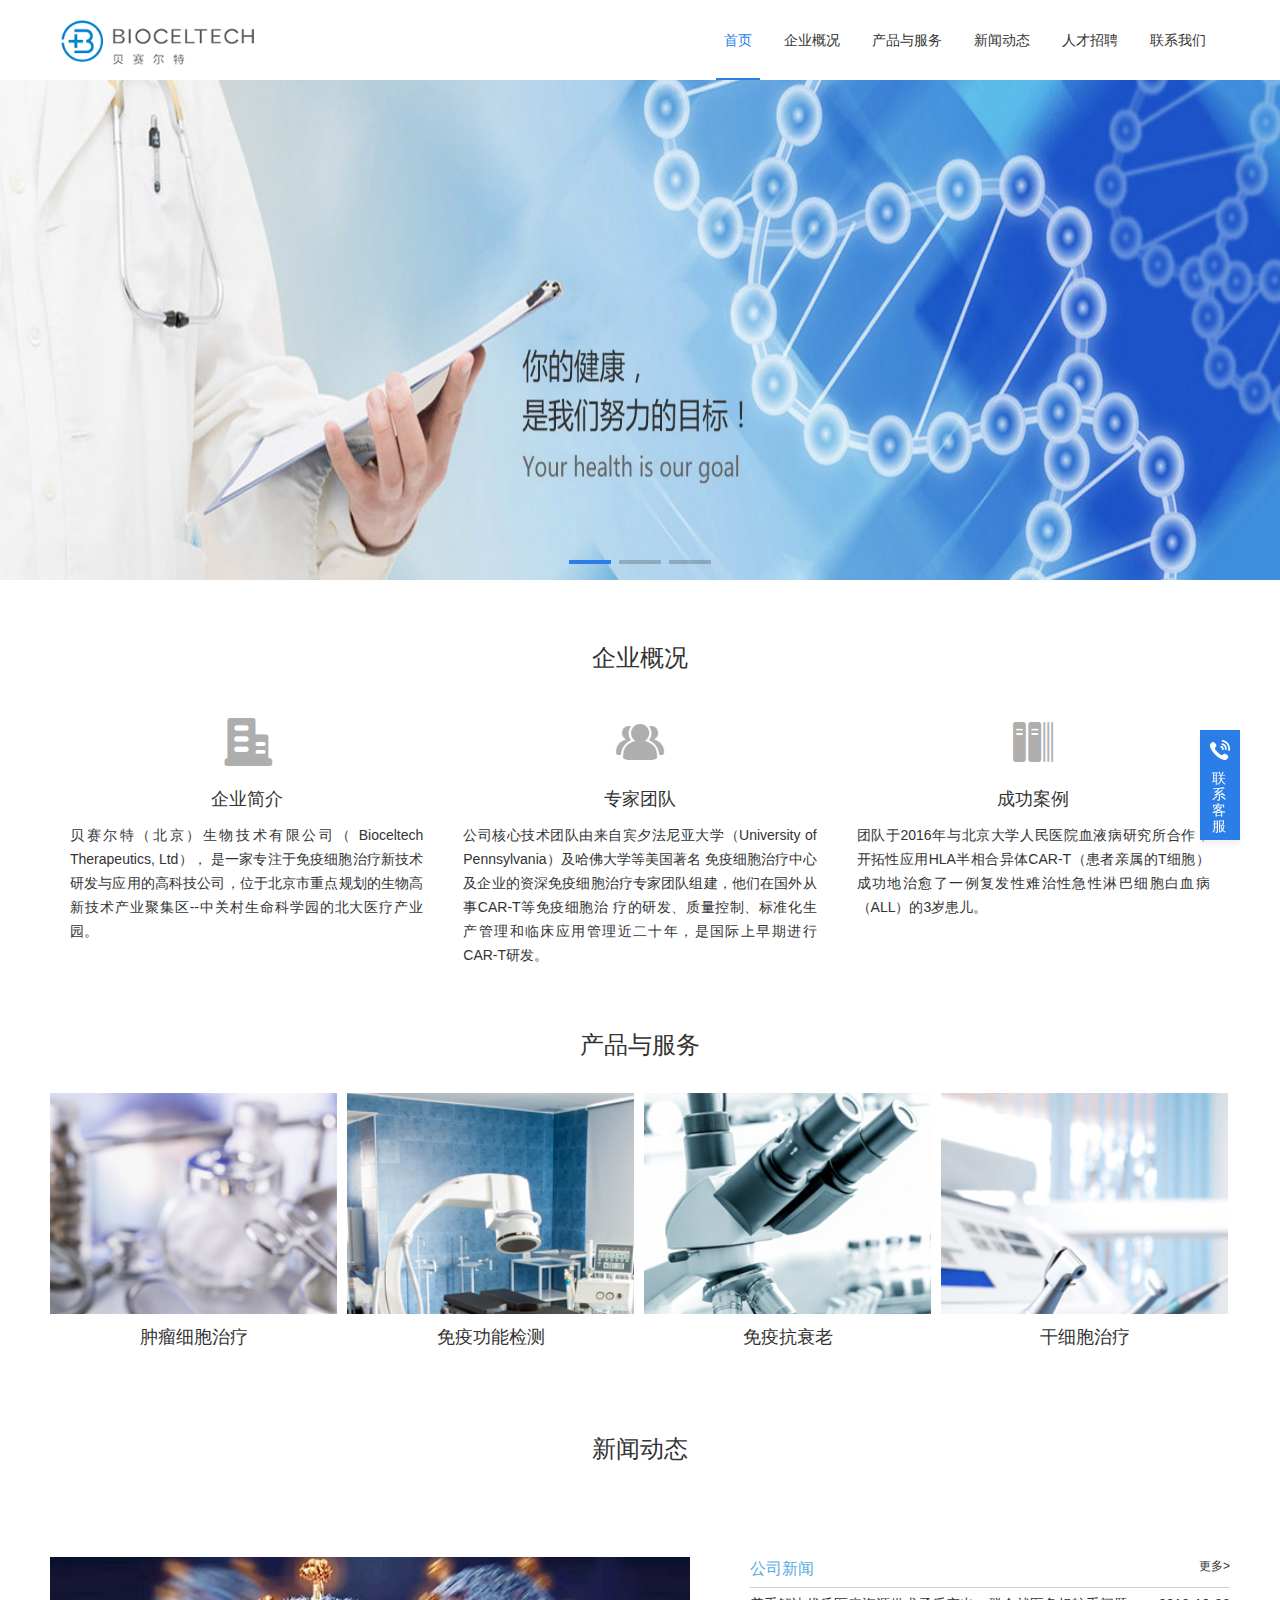
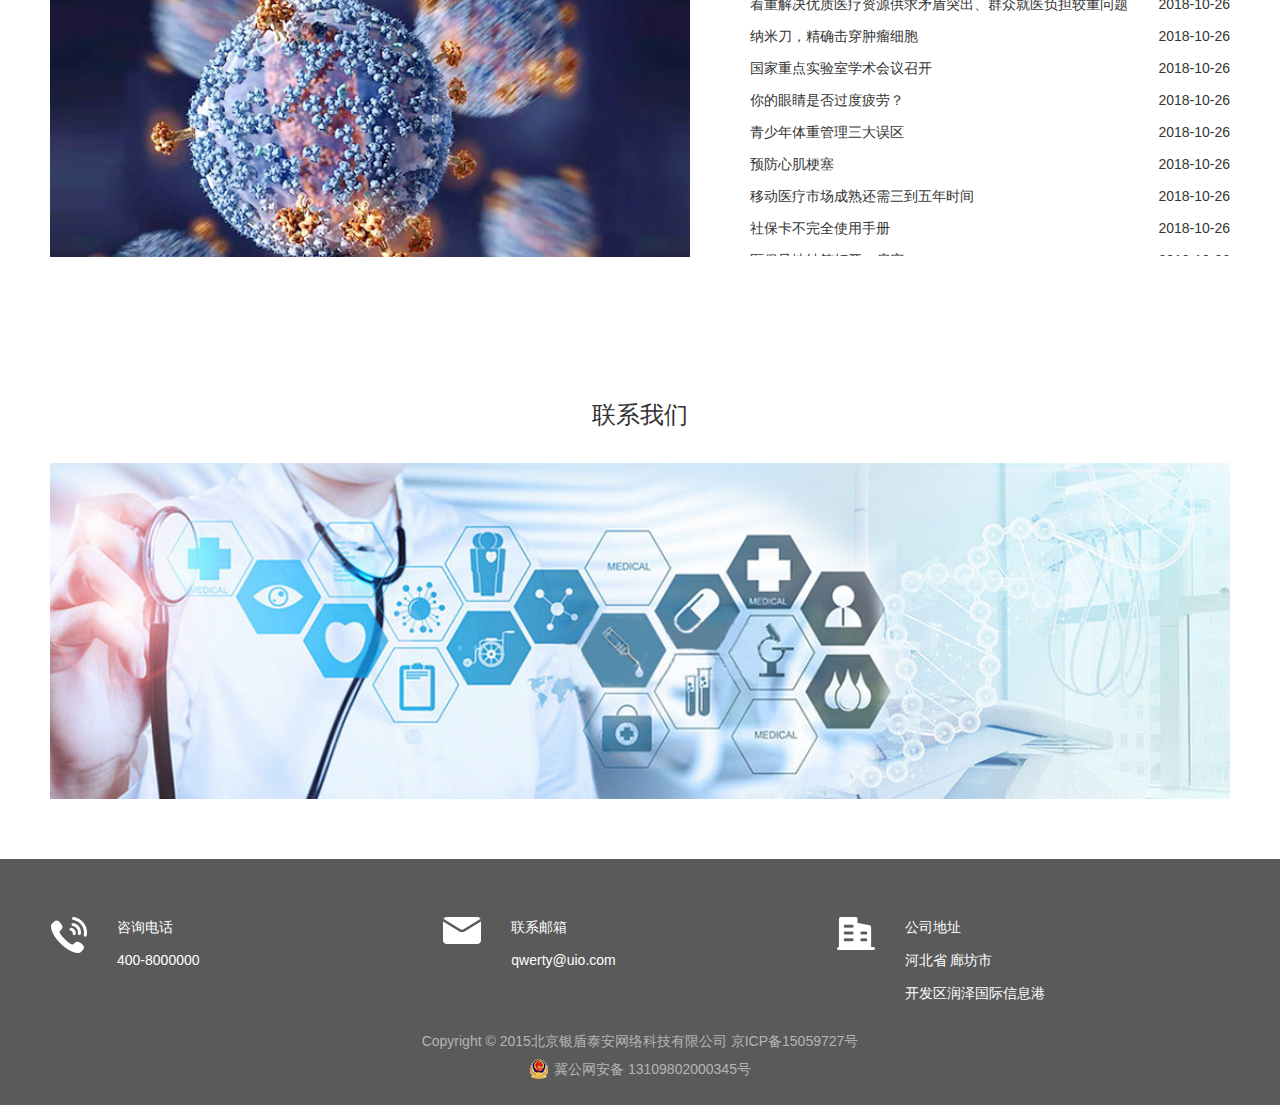
<file: index.html>
<!DOCTYPE html>
<html lang="en">
<head>
	<meta charset="UTF-8">
	<title>hospital</title>
	<link rel="stylesheet" href="css/reset.css">
	<link rel="stylesheet" href="css/common.css">
	<link rel="stylesheet" href="css/iconfont/iconfont.css">
	<link rel="stylesheet" href="css/swiper.min.css">
	<script src="js/jquery-1.8.3.min.js"></script>
	<script src="js/swiper.min.js"></script>
</head>
<body>
	<div class="nav">
		<div class="container clearfix">
			<h1 class="logo lf">
				<a href="index.html">
	          <img src="images/logo.png" alt="logo">
        </a>
	    </h1>
	    <ul class="navbar rt">
	    	<li class="menu">
          		<a href="index.html" class="link current">首页</a>
	    	</li>
	    	<li class="menu">
	    		<a href="companyProfile.html" class="link">企业概况</a>
	    		<ul class="submenu">
                    <li>
                        <a href="companyProfile.html">企业简介</a>
                    </li>
                    <li>
                        <a href="ourTeam.html">团队介绍</a>
                    </li>
                    <li>
						<a href="successCase.html">成功案例</a>
                    </li>
                </ul>
	    	</li>
	    	<li class="menu">
	    		<a href="product.html" class="link">产品与服务</a>
	    		<ul class="submenu">
                    <li>
						<a href="product.html">肿瘤细胞治疗</a>
                    </li>
                    <li>
						<a href="immune.html">免疫功能检验</a>
                    </li>
                    <li>
						<a href="antiAging.html">免疫抗衰老</a>
                    </li>
                    <li>
						<a href="stemCell.html">干细胞治疗</a>
                    </li>
                </ul>
	    	</li>
	    	<li class="menu">
	    		<a href="news.html" class="link">新闻动态</a>
	    		<ul class="submenu">
                    <li>
						<a href="news.html">公司新闻</a>
                    </li>
                    <li>
						<a href="news.html">业界新闻</a>
                    </li>
                </ul>
	    	</li>
	    	<li class="menu">
	    		<a href="talent.html" class="link">人才招聘</a>
	    	</li>
			<li class="menu">
				<a href="aboutus.html" class="link">联系我们</a>
			</li>
	    </ul>
		</div>
	</div>

	<div class="swiper-container">
	    <div class="swiper-wrapper">
	        <div class="swiper-slide"><img src="images/banner1.jpg" /></div>
	        <div class="swiper-slide"><img src="images/banner2.jpg" /></div>
	        <div class="swiper-slide"><img src="images/banner3.jpg" /></div>
	    </div>
	    <!-- 如果需要分页器 -->
	    <div class="swiper-pagination"></div>
	</div>
	<script language="javascript">
		$(function(){
		    var swiper = new Swiper('.swiper-container', {
		    	effect : 'fade',
		    	spaceBetween: 30,
		    	centeredSlides: true,
		    	autoplay: {
		        delay: 2500,
		        disableOnInteraction: false
		    	},
		      pagination: {
		        el: '.swiper-pagination',
		        clickable: true,
		      },
		      navigation: {
		        nextEl: '.swiper-button-next',
		        prevEl: '.swiper-button-prev',
		      },
		    });

		    $('.swiper-slide').mouseenter(function () {
				   swiper.autoplay.stop();
				})
				$('.swiper-slide').mouseleave(function () {
				   swiper.autoplay.start();
				})
			})
	  </script>
	<div id="main" class="container">
		<div class="section section1 clearfix">
			<h3 class="title">企业概况</h3>
			<ul class="scene-wrap">
                <li>
                    <a href="companyProfile.html" class="scene-content">
                        <div class="scene-img">
                        	<i class="icon iconfont icon-qiye"></i>
                        </div>
                        <h4>企业简介</h4>
                        <p>贝赛尔特（北京）生物技术有限公司（ Bioceltech Therapeutics, Ltd），
                        是一家专注于免疫细胞治疗新技术研发与应用的高科技公司，位于北京市重点规划的生物高新技术产业聚集区--中关村生命科学园的北大医疗产业园。</p>
                    </a>
                </li>
                <li>
                    <a href="ourTeam.html" class="scene-content">
                        <div class="scene-img">
                        	<i class="icon iconfont icon-tuandui_keshi"></i>
                        </div>
                        <h4>专家团队</h4>
                        <p>公司核心技术团队由来自宾夕法尼亚大学（University of Pennsylvania）及哈佛大学等美国著名
                        免疫细胞治疗中心及企业的资深免疫细胞治疗专家团队组建，他们在国外从事CAR-T等免疫细胞治
                        疗的研发、质量控制、标准化生产管理和临床应用管理近二十年，是国际上早期进行CAR-T研发。</p>
                    </a>
                </li>
                <li>
                    <a href="successCase.html" class="scene-content">
                        <div class="scene-img">
                        	<i class="icon iconfont icon-yijin10-zixunanli"></i>
                        </div>
                        <h4>成功案例</h4>
                        <p>团队于2016年与北京大学人民医院血液病研究所合作，
                        开拓性应用HLA半相合异体CAR-T（患者亲属的T细胞）
                        成功地治愈了一例复发性难治性急性淋巴细胞白血病（ALL）的3岁患儿。</p>
                    </a>
                </li>
            </ul>
		</div>
		<div class="section section2">
			<h3 class="title">产品与服务</h3>
			<ul class="photo-img clearfix">
				<li>
					<div class="img-box">
						<img src="images/list01.jpg" alt="">
						<div class="mask">
							<p>肿瘤生物治疗是一种新兴的、具有显著疗效的肿瘤治疗模式，是一种自身免疫抗癌的新型治疗方法。<a href="product.html">更多></a></p>
						</div>
					</div>
					<h3 class="text">
						<a href="product.html">肿瘤细胞治疗</a>
					</h3>
				</li>
				<li>
					<div class="img-box">
						<img src="images/list02.jpg" alt="">
						<div class="mask">
							<p>免疫功能检测与评价，无论对接受免疫细胞治疗的病人，还是接受免疫细胞保健的亚健康人群和正常人群，都具有临床指导和监测意义。<a href="immune.html">更多></a></p>
						</div>
					</div>
					<h3 class="text">
						<a href="immune.html">免疫功能检测</a>
					</h3>
				</li>
				<li>
					<div class="img-box">
						<img src="images/list03.jpg" alt="">
						<div class="mask">
							<p>免疫衰老（Immunosenscence）是近年来基础免疫学与免疫治疗学研究的热点之一。<a href="antiAging.html">更多></a></p>
						</div>
					</div>
					<h3 class="text">
						<a href="antiAging.html">免疫抗衰老</a>
					</h3>
				</li>
				<li>
					<div class="img-box">
						<img src="images/list04.jpg" alt="">
						<div class="mask">
							<p>干细胞是具有自我复制和多向分化潜能的原始细胞，是机体的起源细胞， 是形成人体各种组织器官的原始细胞。在一定条件下，它可以分化成多种功能细胞或组织器官，医学界称其为“万用细胞”。<a href="stemCell.html">更多></a></p>
						</div>
					</div>
					<h3 class="text">
						<a href="stemCell.html">干细胞治疗</a>
					</h3>
				</li>
			</ul>
		</div>
		<div class="section section3">
			<h3 class="title">新闻动态</h3>
			<div class="news-wrap clearfix">
				<div class="new-l">
					<a href="javascript:;" class="new-box">
						<img src="images/news02.jpg" alt="">
					</a>
					<!-- <p class="text">今日，CAR-T疗法终于迎来了重大升级！一项发表在国际顶级期刊《细胞》的研究论文为这项突破性技术打开一扇新的大门，使其安全性和有效性得到大幅提升。相关论文由来自美国波士顿大学的Wilson Wong教授、研究生Joon Hwan Cho以及麻省理工学院的Jim Collins教授共同撰写，题为“Universal Chimeric Antigen Receptors for Multiplexed and Logical Control of T Cell Responses”。</p> -->
				</div>
				<div class="new-info">
					<h4>
						<a href="news.html" class="more">更多></a>
						公司新闻
					</h4>
					<div id="newsCarousel">
						<ul class="news-list">
							<li>
								<a href="new-detail.html">
									<span class="text ellipsis">着重解决优质医疗资源供求矛盾突出、群众就医负担较重问题</span>
									<span class="time">2018-10-26</span>
								</a>
							</li>
							<li>
								<a href="new-detail.html">
									<span class="text ellipsis">纳米刀，精确击穿肿瘤细胞</span>
									<span class="time">2018-10-26</span>
								</a>
							</li>
							<li>
								<a href="new-detail.html">
									<span class="text ellipsis">国家重点实验室学术会议召开</span>
									<span class="time">2018-10-26</span>
								</a>
							</li>
							<li>
								<a href="new-detail.html">
									<span class="text ellipsis">你的眼睛是否过度疲劳？</span>
									<span class="time">2018-10-26</span>
								</a>
							</li>
							<li>
								<a href="new-detail.html">
									<span class="text ellipsis">青少年体重管理三大误区</span>
									<span class="time">2018-10-26</span>
								</a>
							</li>
							<li>
								<a href="new-detail.html">
									<span class="text ellipsis">预防心肌梗塞</span>
									<span class="time">2018-10-26</span>
								</a>
							</li>
							<li>
								<a href="new-detail.html">
									<span class="text ellipsis">移动医疗市场成熟还需三到五年时间</span>
									<span class="time">2018-10-26</span>
								</a>
							</li>
							<li>
								<a href="new-detail.html">
									<span class="text ellipsis">社保卡不完全使用手册</span>
									<span class="time">2018-10-26</span>
								</a>
							</li><li>
								<a href="new-detail.html">
									<span class="text ellipsis">医保异地结算打开一扇窗</span>
									<span class="time">2018-10-26</span>
								</a>
							</li><li>
								<a href="new-detail.html">
									<span class="text ellipsis">国人胃病发生率达85% 胃的问题可能与脾相关</span>
									<span class="time">2018-10-26</span>
								</a>
							</li>
							
						</ul>
					</div>
				</div>
			</div>
		</div>

		<!-- 联系我们 -->
		<div class="section section4">
			<h3 class="title">联系我们</h3>
			<div class="contact-img">
				<a href="aboutus.html"><img src="images/about02.png" alt=""></a>
			</div>
		</div>
	</div>

	<div class="footer">
		<div class="container foot-centent clearfix">
	    <dl>
	      <dt class="left">
	        <img src="images/phone.png" alt="">
	      </dt>
	      <dd class="left">
	        <p>咨询电话</p>
	        <p>400-8000000</p>
	      </dd>
	    </dl>
	    <dl>
	      <dt class="left">
	        <img src="images/email.png" alt="">
	      </dt>
	      <dd class="left">
	        <p>联系邮箱</p>
	        <p>qwerty@uio.com</p>
	      </dd>
	    </dl>
	    <dl>
	      <dt class="left">
	        <img src="images/address.png" alt="">
	      </dt>
	      <dd class="left">
	        <p>公司地址</p>
	        <p>河北省 廊坊市</p>
	        <p>开发区润泽国际信息港</p>
	      </dd>
	    </dl>
	    <div class="back-bar" id="backBtn">
	      <div class="kefu">
	        <i></i>
	        <span>联系客服</span>
	        <div class="kefu-box">
	          <div class="kefu-content">
	            <p class="title">客服电话</p>
	            <p class="num">400-8000000</p>
	          </div>
	        </div>
	      </div>
	      <div class="gotop"></div>
	    </div>
		
	  </div>
    <p class="copyright" style="text-align: center;height: 28px;">
        Copyright © 2015北京银盾泰安网络科技有限公司 京ICP备15059727号
    </p>
    <div style="text-align: center; padding-bottom:20px;">
        <a target="_blank" href="http://www.beian.gov.cn/portal/registerSystemInfo?recordcode=13109802000345" style="display:inline-block;text-decoration:none;height:20px;line-height:20px;">
            <img src="images/record_icon.png" style="float:left;"/>
            <p style="float:left;height:20px;line-height:20px;margin: 0px 0px 0px 5px;color: #b5b5b5">
                冀公网安备 13109802000345号
            </p>
        </a>
    </div>  
	</div>
	<script src="js/scrollTop.js"></script>
	<script src="js/newsScroll.js"></script>
</body>
</html>
</file>
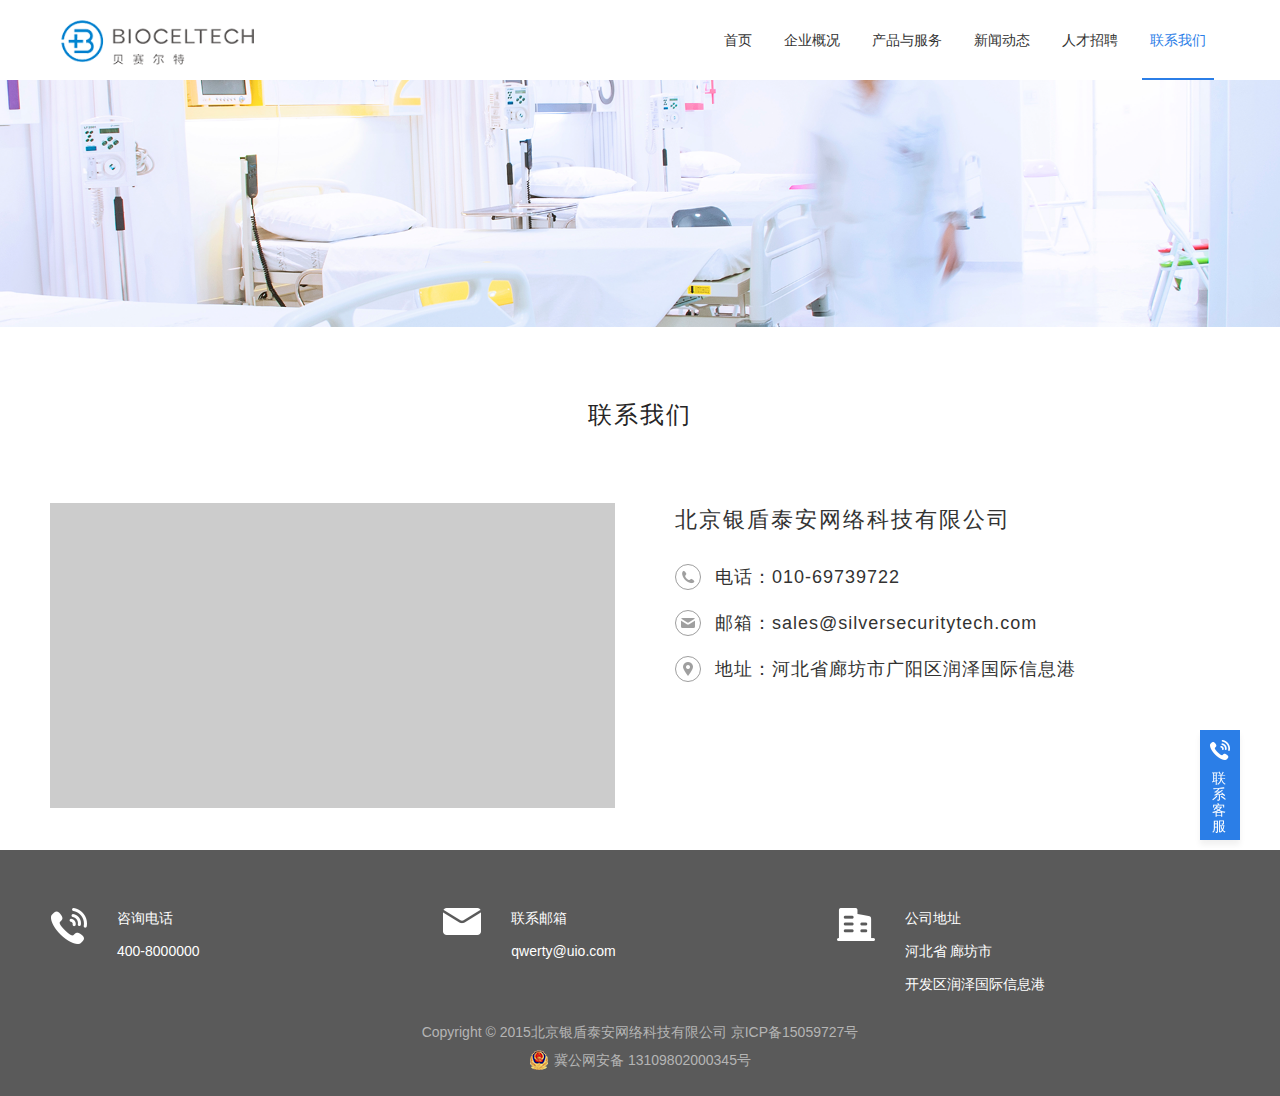
<file: aboutus.html>
<!DOCTYPE html>
<html lang="en">
<head>
	<meta charset="UTF-8">
	<title>hospital</title>
	<link rel="stylesheet" href="css/reset.css">
	<link rel="stylesheet" href="css/common.css">
	<script src="js/jquery-1.8.3.min.js"></script>
</head>
<body>
	<div class="nav">
        <div class="container clearfix">
            <h1 class="logo lf">
              <a href="index.html">
                  <img src="images/logo.png" alt="logo">
            </a>
            </h1>
            <ul class="navbar rt">
                <li class="menu">
                    <a href="index.html" class="link">首页</a>
                </li>
                <li class="menu">
                    <a href="companyProfile.html" class="link">企业概况</a>
                    <ul class="submenu">
                        <li>
                            <a href="companyProfile.html">企业简介</a>
                        </li>
                        <li>
                            <a href="ourTeam.html">团队介绍</a>
                        </li>
                        <li>
                            <a href="successCase.html">成功案例</a>
                        </li>
                    </ul>
                </li>
                <li class="menu">
                    <a href="product.html" class="link">产品与服务</a>
                    <ul class="submenu">
                        <li>
                            <a href="product.html">肿瘤细胞治疗</a>
                        </li>
                        <li>
                            <a href="immune.html">免疫功能检验</a>
                        </li>
                        <li>
                            <a href="antiAging.html">免疫抗衰老</a>
                        </li>
                        <li>
                            <a href="stemCell.html">干细胞治疗</a>
                        </li>
                    </ul>
                </li>
                <li class="menu">
                    <a href="news.html" class="link">新闻动态</a>
                    <ul class="submenu">
                        <li>
                            <a href="news.html">公司新闻</a>
                        </li>
                        <li>
                            <a href="news.html">业界新闻</a>
                        </li>
                    </ul>
                </li>
                <li class="menu">
                    <a href="talent.html" class="link">人才招聘</a>
                </li>
                <li class="menu">
                    <a href="aboutus.html" class="link current">联系我们</a>
                </li>
            </ul>
        </div>
    </div>
	<div class="about-us">
		<div class="banner-img">
			<img src="images/about.png" alt="">
		</div>
		<div class="container">
			<h3 class="title">联系我们</h3>
    		<div class="clearfix">
                <div class="map" id="container1">
                </div>
                <dl>
                    <dt>北京银盾泰安网络科技有限公司</dt>
                    <dd>
                        <span class="icon icon02"></span>
                        <span>电话：010-69739722</span>
                    </dd>
                    <dd>
                        <span class="icon icon01"></span>
                        <span>邮箱：sales@silversecuritytech.com</span>
                    </dd>
                    <dd>
                        <span class="icon icon03"></span>
                        <span>地址：河北省廊坊市广阳区润泽国际信息港</span>
                    </dd>
                </dl> 
            </div>
		</div>
	</div>
    <br><br>
    <div class="footer">
        <div class="container foot-centent clearfix">
        <dl>
          <dt class="left">
            <img src="images/phone.png" alt="">
          </dt>
          <dd class="left">
            <p>咨询电话</p>
            <p>400-8000000</p>
          </dd>
        </dl>
        <dl>
          <dt class="left">
            <img src="images/email.png" alt="">
          </dt>
          <dd class="left">
            <p>联系邮箱</p>
            <p>qwerty@uio.com</p>
          </dd>
        </dl>
        <dl>
          <dt class="left">
            <img src="images/address.png" alt="">
          </dt>
          <dd class="left">
            <p>公司地址</p>
            <p>河北省 廊坊市</p>
            <p>开发区润泽国际信息港</p>
          </dd>
        </dl>
        <div class="back-bar" id="backBtn">
          <div class="kefu">
            <i></i>
            <span>联系客服</span>
            <div class="kefu-box">
              <div class="kefu-content">
                <p class="title">客服电话</p>
                <p class="num">400-8000000</p>
              </div>
            </div>
          </div>
          <div class="gotop"></div>
        </div>
        
      </div>
    <p class="copyright" style="text-align: center;height: 28px;">
        Copyright © 2015北京银盾泰安网络科技有限公司 京ICP备15059727号
    </p>
    <div style="text-align: center; padding-bottom:20px;">
        <a target="_blank" href="http://www.beian.gov.cn/portal/registerSystemInfo?recordcode=13109802000345" style="display:inline-block;text-decoration:none;height:20px;line-height:20px;">
            <img src="images/record_icon.png" style="float:left;"/>
            <p style="float:left;height:20px;line-height:20px;margin: 0px 0px 0px 5px;color: #b5b5b5">
                冀公网安备 13109802000345号
            </p>
        </a>
    </div>  
    </div>
    <script src="js/scrollTop.js"></script>

	<script src="http://api.map.baidu.com/api?v=2.0&ak=A1LU7iHS0avqQwPLAxbhKn0UYSQCuRVH"></script>
	<script src="js/jquery.baiduMap.min.js"></script>
	<script type="text/javascript">
        new BaiduMap({
            id: "container1",
            title: {
                text: "润泽国际信息港",
                className: "title"
            },
            content: {
                className: "content",
                text: ["地址：廊坊市广阳区楼庄路9号"]
            },
            point: {
                lng: 116.737793,
                lat: 39.610893
            },
            zoom: true,
        });
    </script>
</body>
</html>
</file>
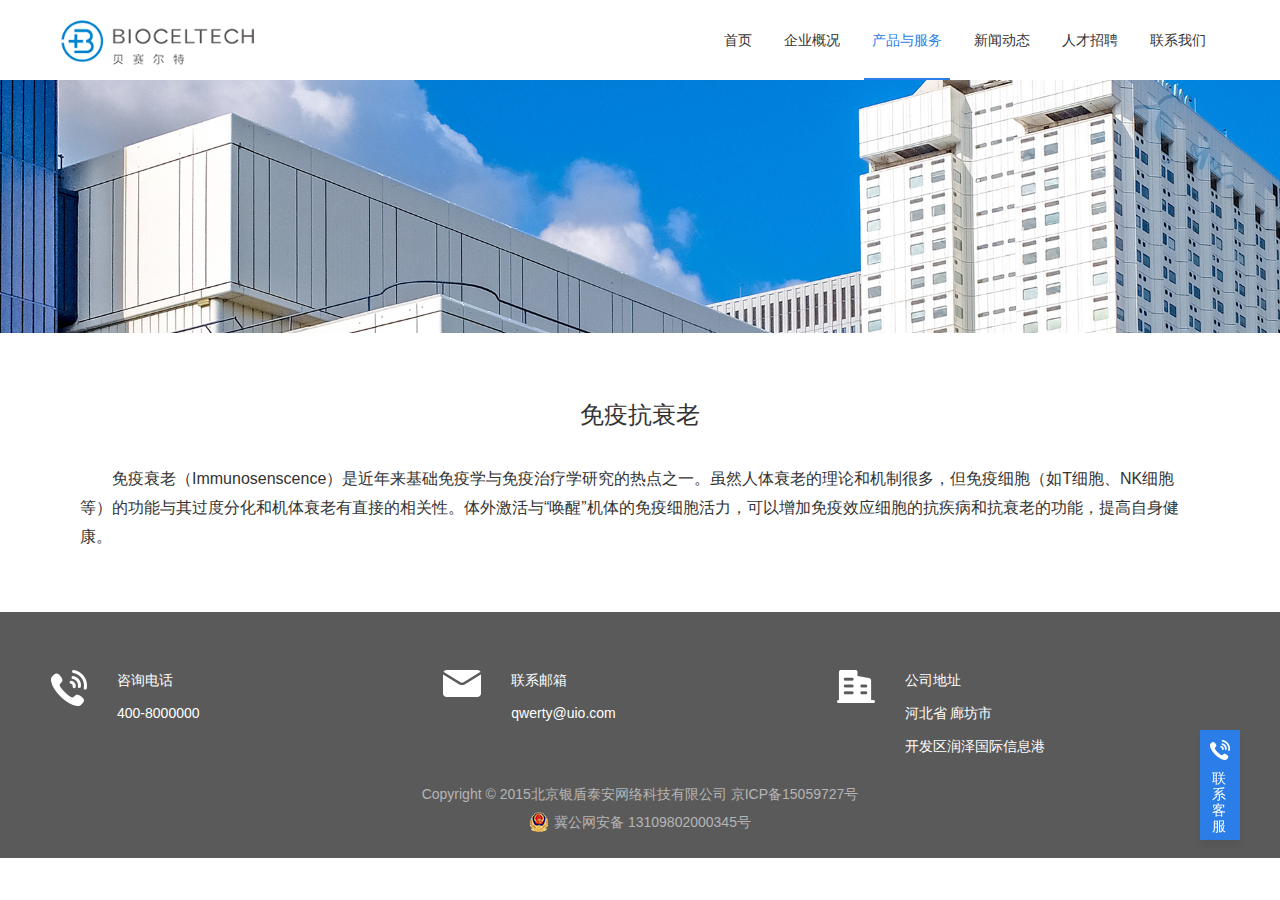
<file: antiAging.html>
<!DOCTYPE html>
<html lang="en">
<head>
	<meta charset="UTF-8">
	<title>hospital</title>
	<link rel="stylesheet" href="css/reset.css">
	<link rel="stylesheet" href="css/common.css">
	<script src="js/jquery-1.8.3.min.js"></script>
</head>
<body>
	<div class="nav">
		<div class="container clearfix">
			<h1 class="logo lf">
	          <a href="index.html">
	          <img src="images/logo.png" alt="logo">
        </a>
		    </h1>
		    <ul class="navbar rt">
		    	<li class="menu">
	          		<a href="index.html" class="link">首页</a>
		    	</li>
		    	<li class="menu">
		    		<a href="companyProfile.html" class="link">企业概况</a>
		    		<ul class="submenu">
	                    <li>
	                        <a href="companyProfile.html">企业简介</a>
	                    </li>
	                    <li>
	                        <a href="ourTeam.html">团队介绍</a>
	                    </li>
	                    <li>
							<a href="successCase.html">成功案例</a>
	                    </li>
	                </ul>
		    	</li>
		    	<li class="menu">
		    		<a href="product.html" class="link current">产品与服务</a>
		    		<ul class="submenu">
	                    <li>
							<a href="product.html">肿瘤细胞治疗</a>
	                    </li>
	                    <li>
							<a href="immune.html">免疫功能检验</a>
	                    </li>
	                    <li>
							<a href="antiAging.html">免疫抗衰老</a>
	                    </li>
	                    <li>
							<a href="stemCell.html">干细胞治疗</a>
	                    </li>
	                </ul>
		    	</li>
		    	<li class="menu">
		    		<a href="news.html" class="link">新闻动态</a>
		    		<ul class="submenu">
	                    <li>
							<a href="news.html">公司新闻</a>
	                    </li>
	                    <li>
							<a href="news.html">业界新闻</a>
	                    </li>
	                </ul>
		    	</li>
		    	<li class="menu">
		    		<a href="talent.html" class="link">人才招聘</a>
		    	</li>
				<li class="menu">
					<a href="aboutus.html" class="link">联系我们</a>
				</li>
		    </ul>
		</div>
	</div>
	
	<div class="banner-img">
		<img src="images/product.jpg" alt="">
	</div>
	
	<div class="container">
		<div class="page-content">
			<div class="company-conter">
	            <h3 style="text-align:center;font-size: 24px;">免疫抗衰老</h3><br>
	            <p>免疫衰老（Immunosenscence）是近年来基础免疫学与免疫治疗学研究的热点之一。虽然人体衰老的理论和机制很多，但免疫细胞（如T细胞、NK细胞等）的功能与其过度分化和机体衰老有直接的相关性。体外激活与“唤醒”机体的免疫细胞活力，可以增加免疫效应细胞的抗疾病和抗衰老的功能，提高自身健康。</p>
	        </div>
        </div>
	</div>
	
	<div class="footer">
		<div class="container foot-centent clearfix">
	    <dl>
	      <dt class="left">
	        <img src="images/phone.png" alt="">
	      </dt>
	      <dd class="left">
	        <p>咨询电话</p>
	        <p>400-8000000</p>
	      </dd>
	    </dl>
	    <dl>
	      <dt class="left">
	        <img src="images/email.png" alt="">
	      </dt>
	      <dd class="left">
	        <p>联系邮箱</p>
	        <p>qwerty@uio.com</p>
	      </dd>
	    </dl>
	    <dl>
	      <dt class="left">
	        <img src="images/address.png" alt="">
	      </dt>
	      <dd class="left">
	        <p>公司地址</p>
	        <p>河北省 廊坊市</p>
	        <p>开发区润泽国际信息港</p>
	      </dd>
	    </dl>
	    <div class="back-bar" id="backBtn">
	      <div class="kefu">
	        <i></i>
	        <span>联系客服</span>
	        <div class="kefu-box">
	          <div class="kefu-content">
	            <p class="title">客服电话</p>
	            <p class="num">400-8000000</p>
	          </div>
	        </div>
	      </div>
	      <div class="gotop"></div>
	    </div>
		
	  </div>
    <p class="copyright" style="text-align: center;height: 28px;">
        Copyright © 2015北京银盾泰安网络科技有限公司 京ICP备15059727号
    </p>
    <div style="text-align: center; padding-bottom:20px;">
        <a target="_blank" href="http://www.beian.gov.cn/portal/registerSystemInfo?recordcode=13109802000345" style="display:inline-block;text-decoration:none;height:20px;line-height:20px;">
            <img src="images/record_icon.png" style="float:left;"/>
            <p style="float:left;height:20px;line-height:20px;margin: 0px 0px 0px 5px;color: #b5b5b5">
                冀公网安备 13109802000345号
            </p>
        </a>
    </div>  
	</div>
	<script src="js/scrollTop.js"></script>
</body>
</html>
</file>
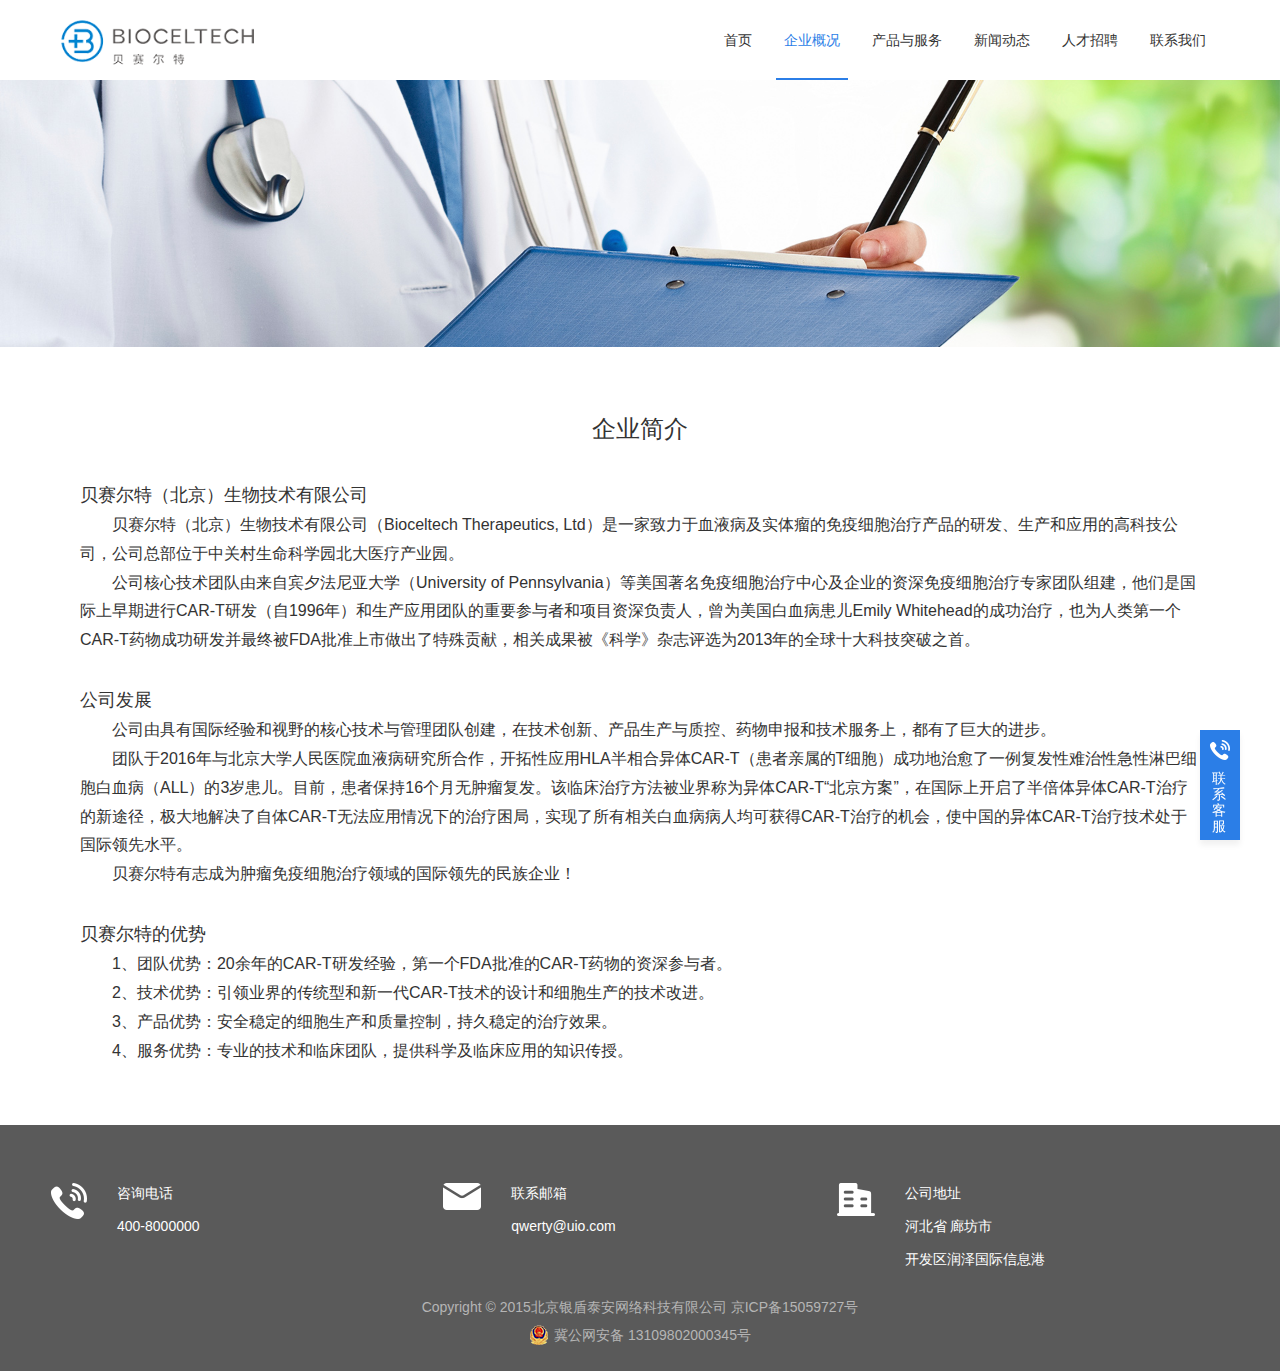
<file: companyProfile.html>
<!DOCTYPE html>
<html lang="en">
<head>
	<meta charset="UTF-8">
	<title>hospital</title>
	<link rel="stylesheet" href="css/reset.css">
	<link rel="stylesheet" href="css/common.css">
	<script src="js/jquery-1.8.3.min.js"></script>
</head>
<body>
	<div class="nav">
		<div class="container clearfix">
			<h1 class="logo lf">
	          <a href="index.html">
	          <img src="images/logo.png" alt="logo">
        </a>
		    </h1>
		    <ul class="navbar rt">
		    	<li class="menu">
	          		<a href="index.html" class="link">首页</a>
		    	</li>
		    	<li class="menu">
		    		<a href="companyProfile.html" class="link current">企业概况</a>
		    		<ul class="submenu">
	                    <li>
	                        <a href="companyProfile.html">企业简介</a>
	                    </li>
	                    <li>
	                        <a href="ourTeam.html">团队介绍</a>
	                    </li>
	                    <li>
							<a href="successCase.html">成功案例</a>
	                    </li>
	                </ul>
		    	</li>
		    	<li class="menu">
		    		<a href="product.html" class="link">产品与服务</a>
		    		<ul class="submenu">
	                    <li>
							<a href="product.html">肿瘤细胞治疗</a>
	                    </li>
	                    <li>
							<a href="immune.html">免疫功能检验</a>
	                    </li>
	                    <li>
							<a href="antiAging.html">免疫抗衰老</a>
	                    </li>
	                    <li>
							<a href="stemCell.html">干细胞治疗</a>
	                    </li>
	                </ul>
		    	</li>
		    	<li class="menu">
		    		<a href="news.html" class="link">新闻动态</a>
		    		<ul class="submenu">
	                    <li>
							<a href="news.html">公司新闻</a>
	                    </li>
	                    <li>
							<a href="news.html">业界新闻</a>
	                    </li>
	                </ul>
		    	</li>
		    	<li class="menu">
		    		<a href="talent.html" class="link">人才招聘</a>
		    	</li>
				<li class="menu">
					<a href="aboutus.html" class="link">联系我们</a>
				</li>
		    </ul>
		</div>
	</div>
	<div class="banner-img">
		<img src="images/info.jpg" alt="">
	</div>

	<div class="container">
		<div class="page-content">
			<div class="company-conter">
				<h3 style="text-align:center;font-size: 24px;">企业简介</h3><br>
	            <h3>贝赛尔特（北京）生物技术有限公司</h3>
	            <p>贝赛尔特（北京）生物技术有限公司（Bioceltech Therapeutics, Ltd）是一家致力于血液病及实体瘤的免疫细胞治疗产品的研发、生产和应用的高科技公司，公司总部位于中关村生命科学园北大医疗产业园。 </p>

	            <p> 公司核心技术团队由来自宾夕法尼亚大学（University of Pennsylvania）等美国著名免疫细胞治疗中心及企业的资深免疫细胞治疗专家团队组建，他们是国际上早期进行CAR-T研发（自1996年）和生产应用团队的重要参与者和项目资深负责人，曾为美国白血病患儿Emily Whitehead的成功治疗，也为人类第一个CAR-T药物成功研发并最终被FDA批准上市做出了特殊贡献，相关成果被《科学》杂志评选为2013年的全球十大科技突破之首。</p><br>

	            <h3 id="div1Link">公司发展</h3>
	            <!-- <img src="images/true(7).jpg"> -->
	            <p>公司由具有国际经验和视野的核心技术与管理团队创建，在技术创新、产品生产与质控、药物申报和技术服务上，都有了巨大的进步。</p>

	            <p>团队于2016年与北京大学人民医院血液病研究所合作，开拓性应用HLA半相合异体CAR-T（患者亲属的T细胞）成功地治愈了一例复发性难治性急性淋巴细胞白血病（ALL）的3岁患儿。目前，患者保持16个月无肿瘤复发。该临床治疗方法被业界称为异体CAR-T“北京方案”，在国际上开启了半倍体异体CAR-T治疗的新途径，极大地解决了自体CAR-T无法应用情况下的治疗困局，实现了所有相关白血病病人均可获得CAR-T治疗的机会，使中国的异体CAR-T治疗技术处于国际领先水平。
	            </p>

	            <p>贝赛尔特有志成为肿瘤免疫细胞治疗领域的国际领先的民族企业！</p><br>

	            <h3>贝赛尔特的优势</h3>
	            <p>
	                <!--<b> 自体CAR-T细胞治疗</b><br>-->
	                1、团队优势：20余年的CAR-T研发经验，第一个FDA批准的CAR-T药物的资深参与者。</p>
	               <p> 2、技术优势：引领业界的传统型和新一代CAR-T技术的设计和细胞生产的技术改进。</p>
	               <p> 3、产品优势：安全稳定的细胞生产和质量控制，持久稳定的治疗效果。</p>
	                <p>4、服务优势：专业的技术和临床团队，提供科学及临床应用的知识传授。</p>
	            <p></p>
	        </div>
        </div>
	</div>

	<div class="footer">
		<div class="container foot-centent clearfix">
	    <dl>
	      <dt class="left">
	        <img src="images/phone.png" alt="">
	      </dt>
	      <dd class="left">
	        <p>咨询电话</p>
	        <p>400-8000000</p>
	      </dd>
	    </dl>
	    <dl>
	      <dt class="left">
	        <img src="images/email.png" alt="">
	      </dt>
	      <dd class="left">
	        <p>联系邮箱</p>
	        <p>qwerty@uio.com</p>
	      </dd>
	    </dl>
	    <dl>
	      <dt class="left">
	        <img src="images/address.png" alt="">
	      </dt>
	      <dd class="left">
	        <p>公司地址</p>
	        <p>河北省 廊坊市</p>
	        <p>开发区润泽国际信息港</p>
	      </dd>
	    </dl>
	    <div class="back-bar" id="backBtn">
	      <div class="kefu">
	        <i></i>
	        <span>联系客服</span>
	        <div class="kefu-box">
	          <div class="kefu-content">
	            <p class="title">客服电话</p>
	            <p class="num">400-8000000</p>
	          </div>
	        </div>
	      </div>
	      <div class="gotop"></div>
	    </div>
		
	  </div>
    <p class="copyright" style="text-align: center;height: 28px;">
        Copyright © 2015北京银盾泰安网络科技有限公司 京ICP备15059727号
    </p>
    <div style="text-align: center; padding-bottom:20px;">
        <a target="_blank" href="http://www.beian.gov.cn/portal/registerSystemInfo?recordcode=13109802000345" style="display:inline-block;text-decoration:none;height:20px;line-height:20px;">
            <img src="images/record_icon.png" style="float:left;"/>
            <p style="float:left;height:20px;line-height:20px;margin: 0px 0px 0px 5px;color: #b5b5b5">
                冀公网安备 13109802000345号
            </p>
        </a>
    </div>  
	</div>
	<script src="js/scrollTop.js"></script>
</body>
</html>
</file>
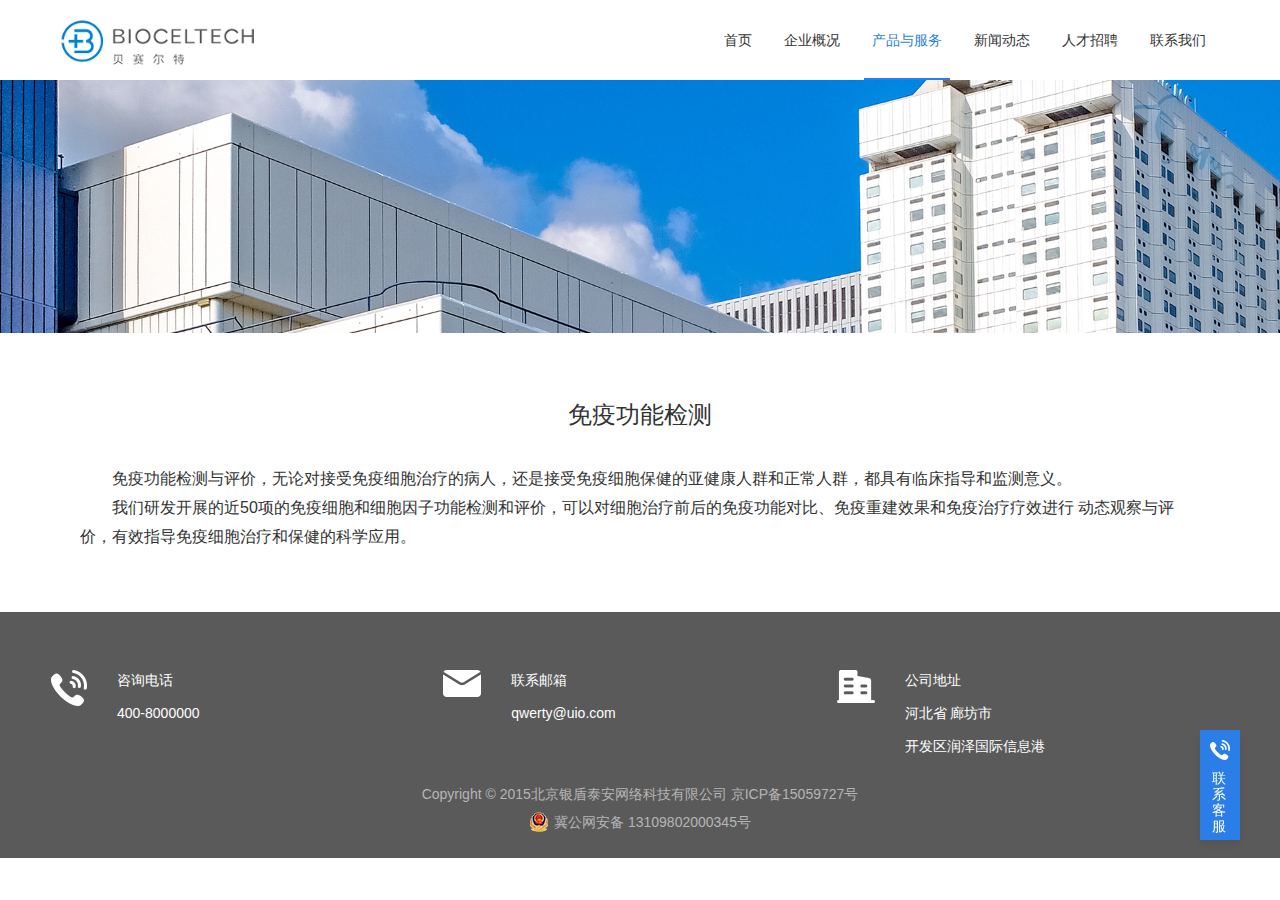
<file: immune.html>
<!DOCTYPE html>
<html lang="en">
<head>
	<meta charset="UTF-8">
	<title>hospital</title>
	<link rel="stylesheet" href="css/reset.css">
	<link rel="stylesheet" href="css/common.css">
	<script src="js/jquery-1.8.3.min.js"></script>
</head>
<body>
	<div class="nav">
		<div class="container clearfix">
			<h1 class="logo lf">
	          <a href="index.html">
	          <img src="images/logo.png" alt="logo">
        </a>
		    </h1>
		    <ul class="navbar rt">
		    	<li class="menu">
	          		<a href="index.html" class="link">首页</a>
		    	</li>
		    	<li class="menu">
		    		<a href="companyProfile.html" class="link">企业概况</a>
		    		<ul class="submenu">
	                    <li>
	                        <a href="companyProfile.html">企业简介</a>
	                    </li>
	                    <li>
	                        <a href="ourTeam.html">团队介绍</a>
	                    </li>
	                    <li>
							<a href="successCase.html">成功案例</a>
	                    </li>
	                </ul>
		    	</li>
		    	<li class="menu">
		    		<a href="product.html" class="link current">产品与服务</a>
		    		<ul class="submenu">
	                    <li>
							<a href="product.html">肿瘤细胞治疗</a>
	                    </li>
	                    <li>
							<a href="immune.html">免疫功能检验</a>
	                    </li>
	                    <li>
							<a href="antiAging.html">免疫抗衰老</a>
	                    </li>
	                    <li>
							<a href="stemCell.html">干细胞治疗</a>
	                    </li>
	                </ul>
		    	</li>
		    	<li class="menu">
		    		<a href="news.html" class="link">新闻动态</a>
		    		<ul class="submenu">
	                    <li>
							<a href="news.html">公司新闻</a>
	                    </li>
	                    <li>
							<a href="news.html">业界新闻</a>
	                    </li>
	                </ul>
		    	</li>
		    	<li class="menu">
		    		<a href="talent.html" class="link">人才招聘</a>
		    	</li>
				<li class="menu">
					<a href="aboutus.html" class="link">联系我们</a>
				</li>
		    </ul>
		</div>
	</div>
	
	<div class="banner-img">
		<img src="images/product.jpg" alt="">
	</div>
	
	<div class="container">
		<div class="page-content">
			<div class="company-conter">
	            <h3 style="text-align:center;font-size: 24px;">免疫功能检测</h3><br>
	            
	            <p>免疫功能检测与评价，无论对接受免疫细胞治疗的病人，还是接受免疫细胞保健的亚健康人群和正常人群，都具有临床指导和监测意义。</p>
	            <p>我们研发开展的近50项的免疫细胞和细胞因子功能检测和评价，可以对细胞治疗前后的免疫功能对比、免疫重建效果和免疫治疗疗效进行 动态观察与评价，有效指导免疫细胞治疗和保健的科学应用。</p>
	        </div>
        </div>
	</div>
	
	<div class="footer">
		<div class="container foot-centent clearfix">
	    <dl>
	      <dt class="left">
	        <img src="images/phone.png" alt="">
	      </dt>
	      <dd class="left">
	        <p>咨询电话</p>
	        <p>400-8000000</p>
	      </dd>
	    </dl>
	    <dl>
	      <dt class="left">
	        <img src="images/email.png" alt="">
	      </dt>
	      <dd class="left">
	        <p>联系邮箱</p>
	        <p>qwerty@uio.com</p>
	      </dd>
	    </dl>
	    <dl>
	      <dt class="left">
	        <img src="images/address.png" alt="">
	      </dt>
	      <dd class="left">
	        <p>公司地址</p>
	        <p>河北省 廊坊市</p>
	        <p>开发区润泽国际信息港</p>
	      </dd>
	    </dl>
	    <div class="back-bar" id="backBtn">
	      <div class="kefu">
	        <i></i>
	        <span>联系客服</span>
	        <div class="kefu-box">
	          <div class="kefu-content">
	            <p class="title">客服电话</p>
	            <p class="num">400-8000000</p>
	          </div>
	        </div>
	      </div>
	      <div class="gotop"></div>
	    </div>
		
	  </div>
    <p class="copyright" style="text-align: center;height: 28px;">
        Copyright © 2015北京银盾泰安网络科技有限公司 京ICP备15059727号
    </p>
    <div style="text-align: center; padding-bottom:20px;">
        <a target="_blank" href="http://www.beian.gov.cn/portal/registerSystemInfo?recordcode=13109802000345" style="display:inline-block;text-decoration:none;height:20px;line-height:20px;">
            <img src="images/record_icon.png" style="float:left;"/>
            <p style="float:left;height:20px;line-height:20px;margin: 0px 0px 0px 5px;color: #b5b5b5">
                冀公网安备 13109802000345号
            </p>
        </a>
    </div>  
	</div>
	<script src="js/scrollTop.js"></script>
</body>
</html>
</file>
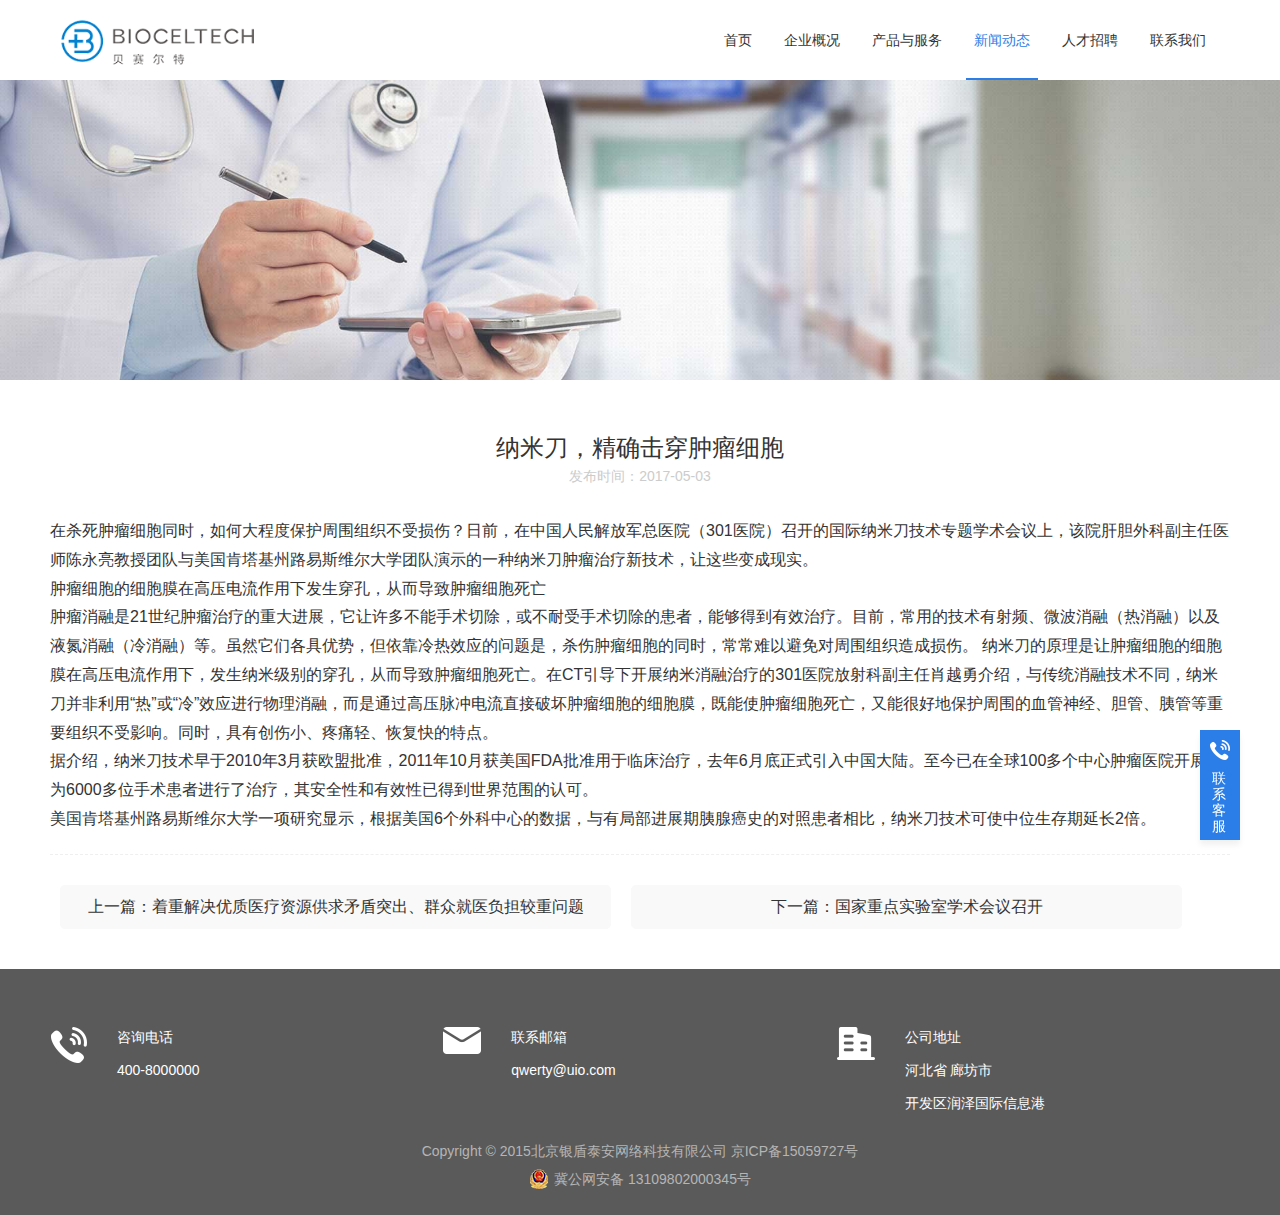
<file: new-detail.html>
<!DOCTYPE html>
<html lang="en">
<head>
	<meta charset="UTF-8">
	<title>hospital</title>
	<link rel="stylesheet" href="css/reset.css">
	<link rel="stylesheet" href="css/common.css">
	<script src="js/jquery-1.8.3.min.js"></script>
</head>
<body>
	<div class="nav">
		<div class="container clearfix">
			<h1 class="logo lf">
	          <a href="index.html">
	          <img src="images/logo.png" alt="logo">
        </a>
		    </h1>
		    <ul class="navbar rt">
		    	<li class="menu">
	          		<a href="index.html" class="link">首页</a>
		    	</li>
		    	<li class="menu">
		    		<a href="companyProfile.html" class="link">企业概况</a>
		    		<ul class="submenu">
	                    <li>
	                        <a href="companyProfile.html">企业简介</a>
	                    </li>
	                    <li>
	                        <a href="ourTeam.html">团队介绍</a>
	                    </li>
	                    <li>
							<a href="successCase.html">成功案例</a>
	                    </li>
	                </ul>
		    	</li>
		    	<li class="menu">
		    		<a href="product.html" class="link">产品与服务</a>
		    		<ul class="submenu">
	                    <li>
							<a href="product.html">肿瘤细胞治疗</a>
	                    </li>
	                    <li>
							<a href="immune.html">免疫功能检验</a>
	                    </li>
	                    <li>
							<a href="antiAging.html">免疫抗衰老</a>
	                    </li>
	                    <li>
							<a href="stemCell.html">干细胞治疗</a>
	                    </li>
	                </ul>
		    	</li>
		    	<li class="menu">
		    		<a href="news.html" class="link current">新闻动态</a>
		    		<ul class="submenu">
	                    <li>
							<a href="news.html">公司新闻</a>
	                    </li>
	                    <li>
							<a href="news.html">业界新闻</a>
	                    </li>
	                </ul>
		    	</li>
		    	<li class="menu">
		    		<a href="talent.html" class="link">人才招聘</a>
		    	</li>
				<li class="menu">
					<a href="aboutus.html" class="link">联系我们</a>
				</li>
		    </ul>
		</div>
	</div>

	<div class="banner-img">
		<img src="images/bc4.jpg" alt="">
	</div>

	<div class="container">
		<div class="article">
			<div class="topic-title">
				<h4>纳米刀，精确击穿肿瘤细胞</h4>
				<time>发布时间：2017-05-03</time>
			</div>
			<div class="topic-content">
				<p>在杀死肿瘤细胞同时，如何大程度保护周围组织不受损伤？日前，在中国人民解放军总医院（301医院）召开的国际纳米刀技术专题学术会议上，该院肝胆外科副主任医师陈永亮教授团队与美国肯塔基州路易斯维尔大学团队演示的一种纳米刀肿瘤治疗新技术，让这些变成现实。</p>
				<p>肿瘤细胞的细胞膜在高压电流作用下发生穿孔，从而导致肿瘤细胞死亡</p>
				<p>肿瘤消融是21世纪肿瘤治疗的重大进展，它让许多不能手术切除，或不耐受手术切除的患者，能够得到有效治疗。目前，常用的技术有射频、微波消融（热消融）以及液氮消融（冷消融）等。虽然它们各具优势，但依靠冷热效应的问题是，杀伤肿瘤细胞的同时，常常难以避免对周围组织造成损伤。

纳米刀的原理是让肿瘤细胞的细胞膜在高压电流作用下，发生纳米级别的穿孔，从而导致肿瘤细胞死亡。在CT引导下开展纳米消融治疗的301医院放射科副主任肖越勇介绍，与传统消融技术不同，纳米刀并非利用“热”或“冷”效应进行物理消融，而是通过高压脉冲电流直接破坏肿瘤细胞的细胞膜，既能使肿瘤细胞死亡，又能很好地保护周围的血管神经、胆管、胰管等重要组织不受影响。同时，具有创伤小、疼痛轻、恢复快的特点。</p>
				<p>据介绍，纳米刀技术早于2010年3月获欧盟批准，2011年10月获美国FDA批准用于临床治疗，去年6月底正式引入中国大陆。至今已在全球100多个中心肿瘤医院开展，为6000多位手术患者进行了治疗，其安全性和有效性已得到世界范围的认可。</p>
				<p>美国肯塔基州路易斯维尔大学一项研究显示，根据美国6个外科中心的数据，与有局部进展期胰腺癌史的对照患者相比，纳米刀技术可使中位生存期延长2倍。</p>
			</div>

			<div class="topic-page clearfix">
				<a href="javascript:;">上一篇：着重解决优质医疗资源供求矛盾突出、群众就医负担较重问题</a>
				<a href="javascript:;">下一篇：国家重点实验室学术会议召开</a>
			</div>
		</div>
	</div>

	<div class="footer">
		<div class="container foot-centent clearfix">
	    <dl>
	      <dt class="left">
	        <img src="images/phone.png" alt="">
	      </dt>
	      <dd class="left">
	        <p>咨询电话</p>
	        <p>400-8000000</p>
	      </dd>
	    </dl>
	    <dl>
	      <dt class="left">
	        <img src="images/email.png" alt="">
	      </dt>
	      <dd class="left">
	        <p>联系邮箱</p>
	        <p>qwerty@uio.com</p>
	      </dd>
	    </dl>
	    <dl>
	      <dt class="left">
	        <img src="images/address.png" alt="">
	      </dt>
	      <dd class="left">
	        <p>公司地址</p>
	        <p>河北省 廊坊市</p>
	        <p>开发区润泽国际信息港</p>
	      </dd>
	    </dl>
	    <div class="back-bar" id="backBtn">
	      <div class="kefu">
	        <i></i>
	        <span>联系客服</span>
	        <div class="kefu-box">
	          <div class="kefu-content">
	            <p class="title">客服电话</p>
	            <p class="num">400-8000000</p>
	          </div>
	        </div>
	      </div>
	      <div class="gotop"></div>
	    </div>
		
	  </div>
    <p class="copyright" style="text-align: center;height: 28px;">
        Copyright © 2015北京银盾泰安网络科技有限公司 京ICP备15059727号
    </p>
    <div style="text-align: center; padding-bottom:20px;">
        <a target="_blank" href="http://www.beian.gov.cn/portal/registerSystemInfo?recordcode=13109802000345" style="display:inline-block;text-decoration:none;height:20px;line-height:20px;">
            <img src="images/record_icon.png" style="float:left;"/>
            <p style="float:left;height:20px;line-height:20px;margin: 0px 0px 0px 5px;color: #b5b5b5">
                冀公网安备 13109802000345号
            </p>
        </a>
    </div>  
	</div>
	<script src="js/scrollTop.js"></script>
</body>
</html>
</file>
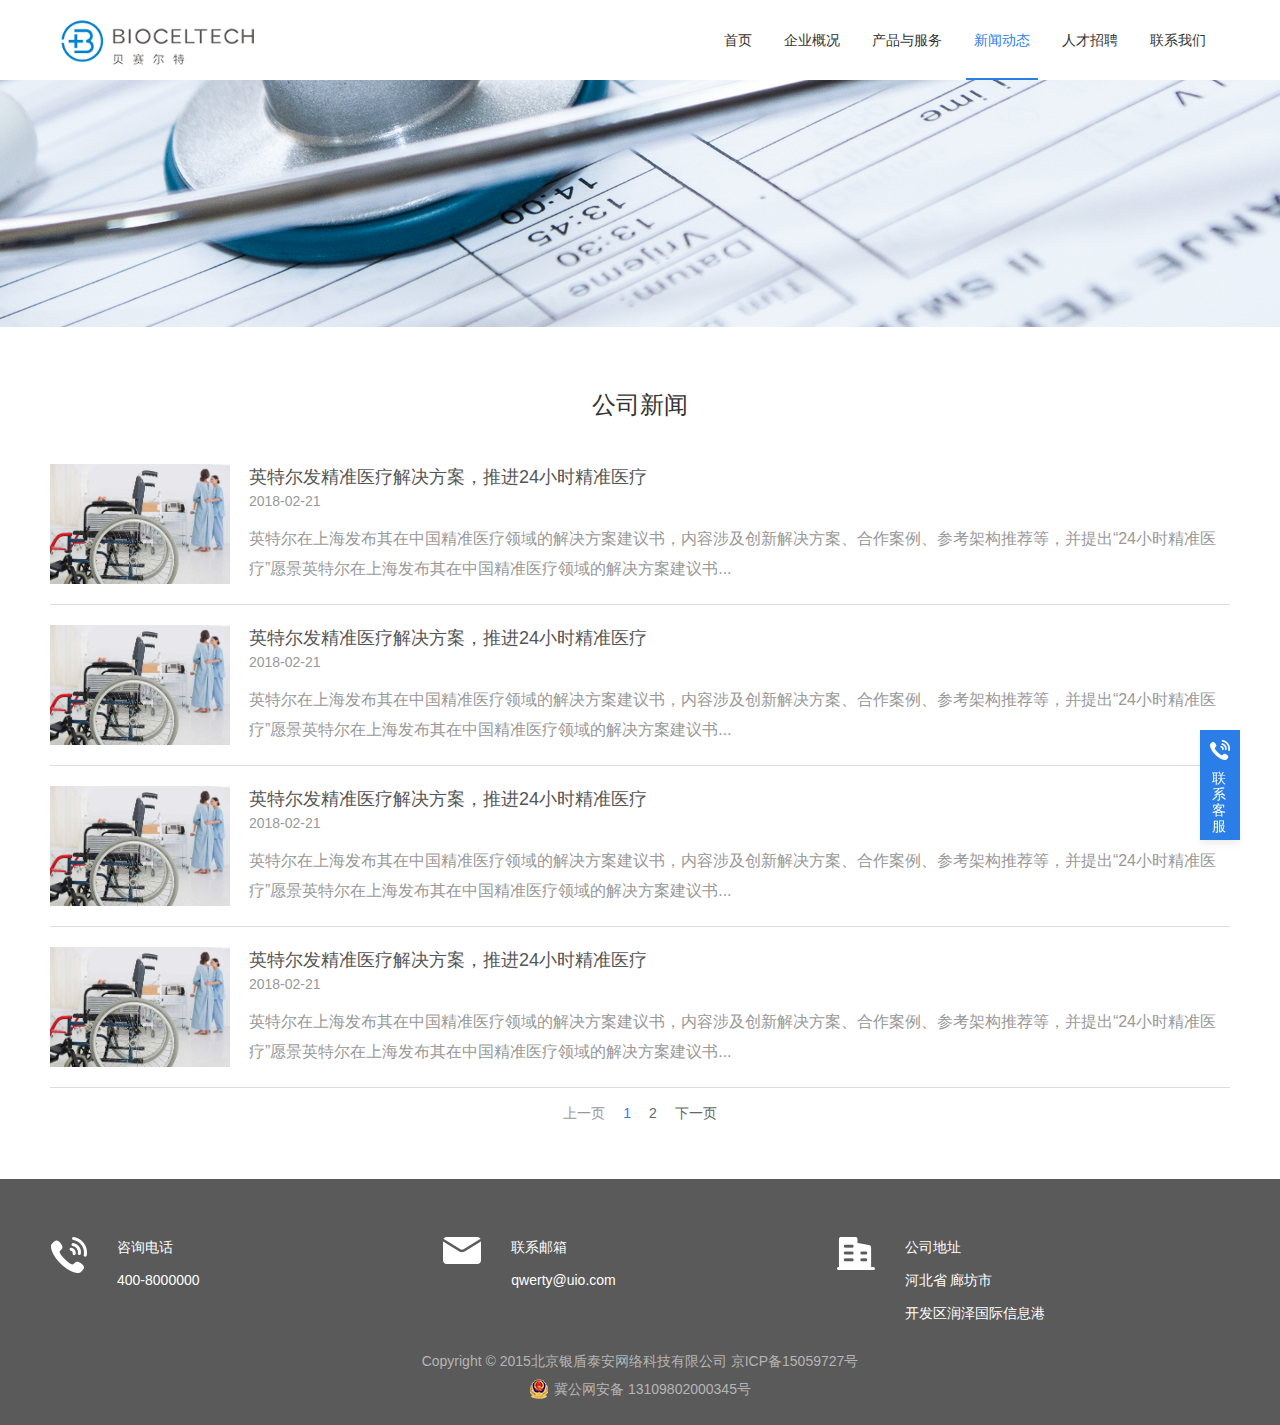
<file: news.html>
<!DOCTYPE html>
<html lang="en">
<head>
	<meta charset="UTF-8">
	<title>hospital</title>
	<link rel="stylesheet" href="css/reset.css">
	<link rel="stylesheet" href="css/common.css">
	<script src="js/jquery-1.8.3.min.js"></script>
</head>
<body>
	<div class="nav">
		<div class="container clearfix">
			<h1 class="logo lf">
	          <a href="index.html">
	          <img src="images/logo.png" alt="logo">
        </a>
		    </h1>
		    <ul class="navbar rt">
		    	<li class="menu">
	          		<a href="index.html" class="link">首页</a>
		    	</li>
		    	<li class="menu">
		    		<a href="companyProfile.html" class="link">企业概况</a>
		    		<ul class="submenu">
	                    <li>
	                        <a href="companyProfile.html">企业简介</a>
	                    </li>
	                    <li>
	                        <a href="ourTeam.html">团队介绍</a>
	                    </li>
	                    <li>
							<a href="successCase.html">成功案例</a>
	                    </li>
	                </ul>
		    	</li>
		    	<li class="menu">
		    		<a href="product.html" class="link">产品与服务</a>
		    		<ul class="submenu">
	                    <li>
							<a href="product.html">肿瘤细胞治疗</a>
	                    </li>
	                    <li>
							<a href="immune.html">免疫功能检验</a>
	                    </li>
	                    <li>
							<a href="antiAging.html">免疫抗衰老</a>
	                    </li>
	                    <li>
							<a href="stemCell.html">干细胞治疗</a>
	                    </li>
	                </ul>
		    	</li>
		    	<li class="menu">
		    		<a href="news.html" class="link current">新闻动态</a>
		    		<ul class="submenu">
	                    <li>
							<a href="news.html">公司新闻</a>
	                    </li>
	                    <li>
							<a href="news.html">业界新闻</a>
	                    </li>
	                </ul>
		    	</li>
		    	<li class="menu">
		    		<a href="talent.html" class="link">人才招聘</a>
		    	</li>
				<li class="menu">
					<a href="aboutus.html" class="link">联系我们</a>
				</li>
		    </ul>
		</div>
	</div>
	<div class="banner-img">
		<img src="images/news-img.png" alt="">
	</div>

	<div class="news-wrap">
		<div class="container">
			<!-- 行业新闻 -->
			<h3 style="text-align:center;font-size: 24px;">公司新闻</h3>
			<br>

			<ul class="news-all clearfix">
				<li>
					<img src="images/pic03.jpg" alt="">
					<dl>
						<dt>
							<a href="new-detail.html">英特尔发精准医疗解决方案，推进24小时精准医疗</a>
							<p class="time">2018-02-21</p>
						</dt>
						<dd>英特尔在上海发布其在中国精准医疗领域的解决方案建议书，内容涉及创新解决方案、合作案例、参考架构推荐等，并提出“24小时精准医疗”愿景英特尔在上海发布其在中国精准医疗领域的解决方案建议书...</dd>
					</dl>
				</li><li>
					<img src="images/pic03.jpg" alt="">
					<dl>
						<dt>
							<a href="new-detail.html">英特尔发精准医疗解决方案，推进24小时精准医疗</a>
							<p class="time">2018-02-21</p>
						</dt>
						<dd>英特尔在上海发布其在中国精准医疗领域的解决方案建议书，内容涉及创新解决方案、合作案例、参考架构推荐等，并提出“24小时精准医疗”愿景英特尔在上海发布其在中国精准医疗领域的解决方案建议书...</dd>
					</dl>
				</li><li>
					<img src="images/pic03.jpg" alt="">
					<dl>
						<dt>
							<a href="new-detail.html">英特尔发精准医疗解决方案，推进24小时精准医疗</a>
							<p class="time">2018-02-21</p>
						</dt>
						<dd>英特尔在上海发布其在中国精准医疗领域的解决方案建议书，内容涉及创新解决方案、合作案例、参考架构推荐等，并提出“24小时精准医疗”愿景英特尔在上海发布其在中国精准医疗领域的解决方案建议书...</dd>
					</dl>
				</li><li>
					<img src="images/pic03.jpg" alt="">
					<dl>
						<dt>
							<a href="new-detail.html">英特尔发精准医疗解决方案，推进24小时精准医疗</a>
							<p class="time">2018-02-21</p>
						</dt>
						<dd>英特尔在上海发布其在中国精准医疗领域的解决方案建议书，内容涉及创新解决方案、合作案例、参考架构推荐等，并提出“24小时精准医疗”愿景英特尔在上海发布其在中国精准医疗领域的解决方案建议书...</dd>
					</dl>
				</li>
			</ul>
			<div class="pagination">
				<div class="pagePrev">
					<span>上一页</span>
				</div>
				<div class="pageNo current">
					<span>1</span>
				</div>
				<div class="pageNo">
					<a href="javascript:;">
						<span>2</span>
					</a>
				</div>
				<div class="pageNext">
					<a href="javascript:;">
						<span>下一页</span>
					</a>
				</div>
			</div>
			
		</div>
	</div>

	<div class="footer">
		<div class="container foot-centent clearfix">
	    <dl>
	      <dt class="left">
	        <img src="images/phone.png" alt="">
	      </dt>
	      <dd class="left">
	        <p>咨询电话</p>
	        <p>400-8000000</p>
	      </dd>
	    </dl>
	    <dl>
	      <dt class="left">
	        <img src="images/email.png" alt="">
	      </dt>
	      <dd class="left">
	        <p>联系邮箱</p>
	        <p>qwerty@uio.com</p>
	      </dd>
	    </dl>
	    <dl>
	      <dt class="left">
	        <img src="images/address.png" alt="">
	      </dt>
	      <dd class="left">
	        <p>公司地址</p>
	        <p>河北省 廊坊市</p>
	        <p>开发区润泽国际信息港</p>
	      </dd>
	    </dl>
	    <div class="back-bar" id="backBtn">
	      <div class="kefu">
	        <i></i>
	        <span>联系客服</span>
	        <div class="kefu-box">
	          <div class="kefu-content">
	            <p class="title">客服电话</p>
	            <p class="num">400-8000000</p>
	          </div>
	        </div>
	      </div>
	      <div class="gotop"></div>
	    </div>
		
	  </div>
    <p class="copyright" style="text-align: center;height: 28px;">
        Copyright © 2015北京银盾泰安网络科技有限公司 京ICP备15059727号
    </p>
    <div style="text-align: center; padding-bottom:20px;">
        <a target="_blank" href="http://www.beian.gov.cn/portal/registerSystemInfo?recordcode=13109802000345" style="display:inline-block;text-decoration:none;height:20px;line-height:20px;">
            <img src="images/record_icon.png" style="float:left;"/>
            <p style="float:left;height:20px;line-height:20px;margin: 0px 0px 0px 5px;color: #b5b5b5">
                冀公网安备 13109802000345号
            </p>
        </a>
    </div>  
	</div>
	<script src="js/scrollTop.js"></script>
</body>
</html>
</file>
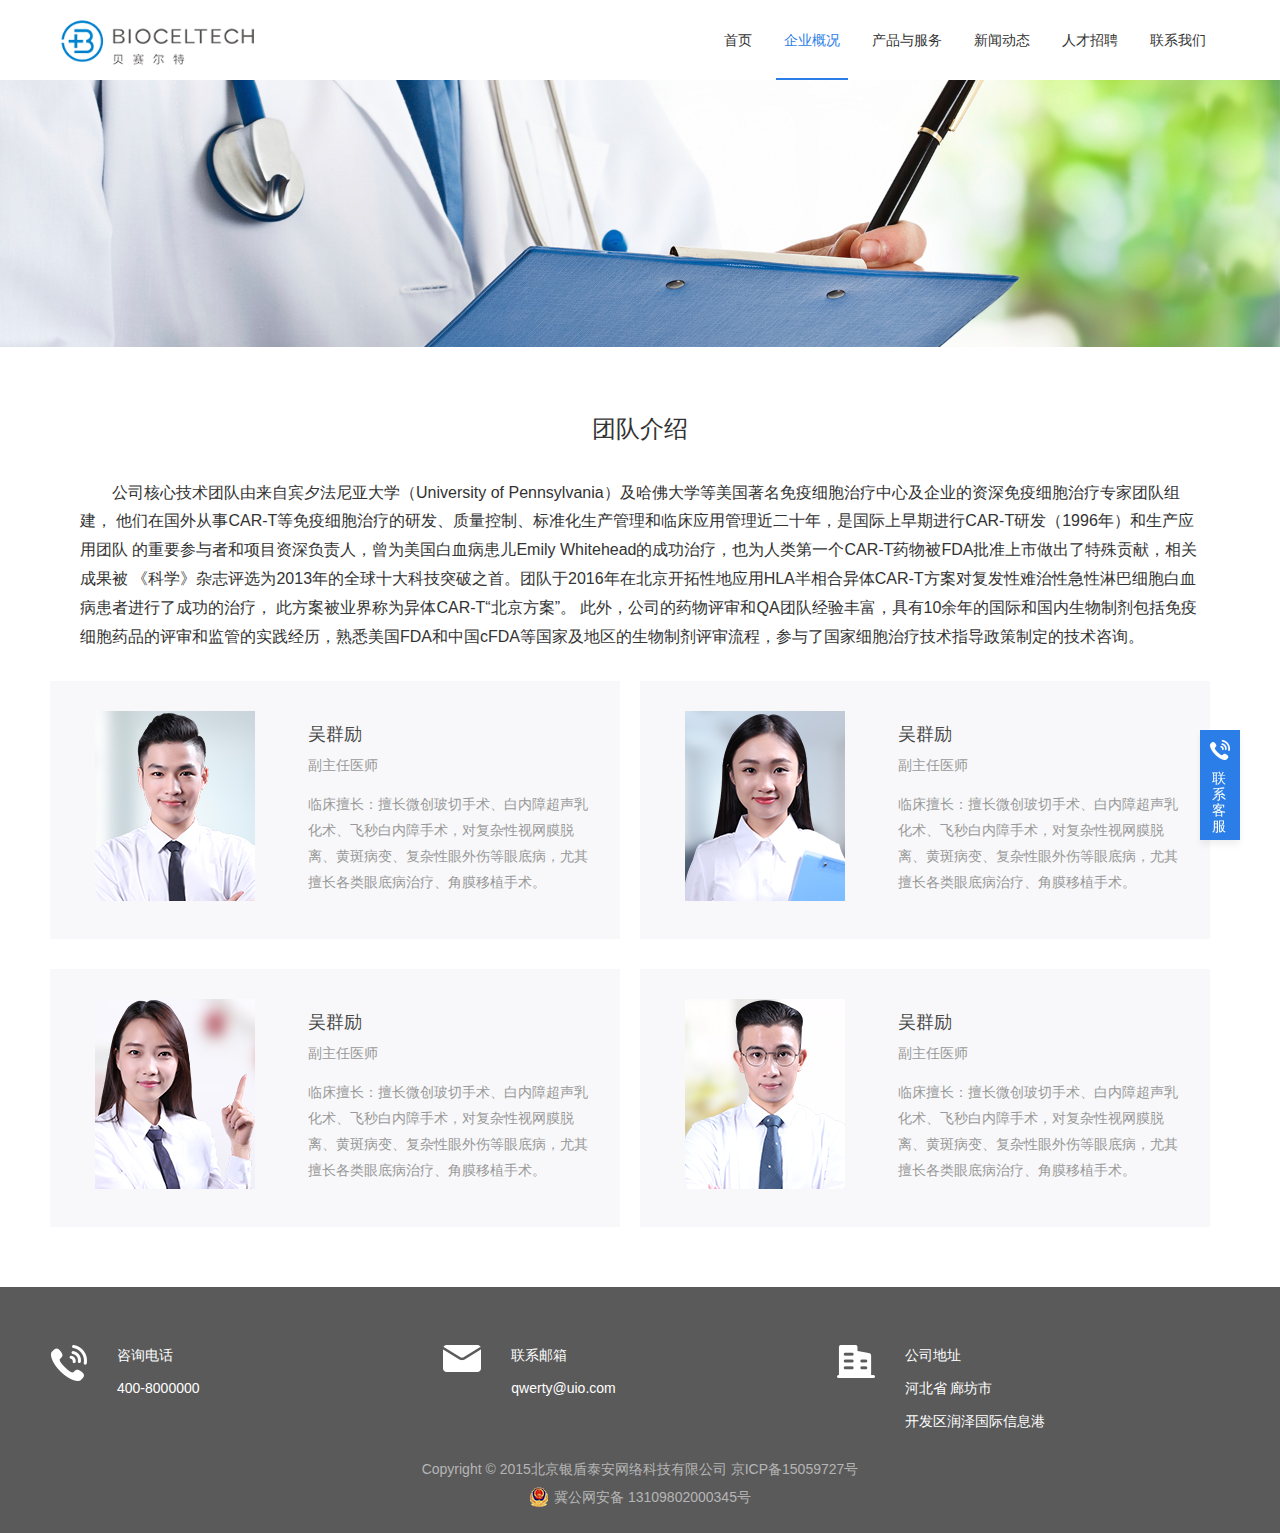
<file: ourTeam.html>
<!DOCTYPE html>
<html lang="en">
<head>
	<meta charset="UTF-8">
	<title>hospital</title>
	<link rel="stylesheet" href="css/reset.css">
	<link rel="stylesheet" href="css/common.css">
	<script src="js/jquery-1.8.3.min.js"></script>
</head>
<body>
	<div class="nav">
		<div class="container clearfix">
			<h1 class="logo lf">
	          <a href="index.html">
	          <img src="images/logo.png" alt="logo">
        </a>
		    </h1>
		    <ul class="navbar rt">
		    	<li class="menu">
	          		<a href="index.html" class="link">首页</a>
		    	</li>
		    	<li class="menu">
		    		<a href="companyProfile.html" class="link current">企业概况</a>
		    		<ul class="submenu">
	                    <li>
	                        <a href="companyProfile.html">企业简介</a>
	                    </li>
	                    <li>
	                        <a href="ourTeam.html">团队介绍</a>
	                    </li>
	                    <li>
							<a href="successCase.html">成功案例</a>
	                    </li>
	                </ul>
		    	</li>
		    	<li class="menu">
		    		<a href="product.html" class="link">产品与服务</a>
		    		<ul class="submenu">
	                    <li>
							<a href="product.html">肿瘤细胞治疗</a>
	                    </li>
	                    <li>
							<a href="immune.html">免疫功能检验</a>
	                    </li>
	                    <li>
							<a href="antiAging.html">免疫抗衰老</a>
	                    </li>
	                    <li>
							<a href="stemCell.html">干细胞治疗</a>
	                    </li>
	                </ul>
		    	</li>
		    	<li class="menu">
		    		<a href="news.html" class="link">新闻动态</a>
		    		<ul class="submenu">
	                    <li>
							<a href="news.html">公司新闻</a>
	                    </li>
	                    <li>
							<a href="news.html">业界新闻</a>
	                    </li>
	                </ul>
		    	</li>
		    	<li class="menu">
		    		<a href="talent.html" class="link">人才招聘</a>
		    	</li>
				<li class="menu">
					<a href="aboutus.html" class="link">联系我们</a>
				</li>
		    </ul>
		</div>
	</div>
	<div class="banner-img">
		<img src="images/info.jpg" alt="">
	</div>

	<div class="container">
		<div class="page-content">
			<div class="company-conter">
	            <h3 style="text-align:center;font-size: 24px;">团队介绍</h3>
	            <br>
	            <p>
                    公司核心技术团队由来自宾夕法尼亚大学（University of Pennsylvania）及哈佛大学等美国著名免疫细胞治疗中心及企业的资深免疫细胞治疗专家团队组建，
                    他们在国外从事CAR-T等免疫细胞治疗的研发、质量控制、标准化生产管理和临床应用管理近二十年，是国际上早期进行CAR-T研发（1996年）和生产应用团队
                    的重要参与者和项目资深负责人，曾为美国白血病患儿Emily Whitehead的成功治疗，也为人类第一个CAR-T药物被FDA批准上市做出了特殊贡献，相关成果被
                    《科学》杂志评选为2013年的全球十大科技突破之首。团队于2016年在北京开拓性地应用HLA半相合异体CAR-T方案对复发性难治性急性淋巴细胞白血病患者进行了成功的治疗，
                    此方案被业界称为异体CAR-T“北京方案”。 此外，公司的药物评审和QA团队经验丰富，具有10余年的国际和国内生物制剂包括免疫细胞药品的评审和监管的实践经历，熟悉美国FDA和中国cFDA等国家及地区的生物制剂评审流程，参与了国家细胞治疗技术指导政策制定的技术咨询。
                </p>
	        </div>
	        <div id="teamlist" class="clearfix">
	        	<div class="team-item">
	        		<div class="img-box">
	        			<div class="img-center">
	        				<img src="images/user01.jpg" alt="">
	        			</div>
	        		</div>
	        		<div class="team-info">
	        			<p class="title">吴群励</p>
	        			<p class="subtitle">副主任医师</p>
	        			<p class="description">临床擅长：擅长微创玻切手术、白内障超声乳化术、飞秒白内障手术，对复杂性视网膜脱离、黄斑病变、复杂性眼外伤等眼底病，尤其擅长各类眼底病治疗、角膜移植手术。</p>
	        		</div>
	        	</div>
	        	<div class="team-item">
	        		<div class="img-box">
	        			<div class="img-center">
	        				<img src="images/user02.jpg" alt="">
	        			</div>
	        		</div>
	        		<div class="team-info">
	        			<p class="title">吴群励</p>
	        			<p class="subtitle">副主任医师</p>
	        			<p class="description">临床擅长：擅长微创玻切手术、白内障超声乳化术、飞秒白内障手术，对复杂性视网膜脱离、黄斑病变、复杂性眼外伤等眼底病，尤其擅长各类眼底病治疗、角膜移植手术。</p>
	        		</div>
	        	</div>
	        	<div class="team-item">
	        		<div class="img-box">
	        			<div class="img-center">
	        				<img src="images/user03.jpg" alt="">
	        			</div>
	        		</div>
	        		<div class="team-info">
	        			<p class="title">吴群励</p>
	        			<p class="subtitle">副主任医师</p>
	        			<p class="description">临床擅长：擅长微创玻切手术、白内障超声乳化术、飞秒白内障手术，对复杂性视网膜脱离、黄斑病变、复杂性眼外伤等眼底病，尤其擅长各类眼底病治疗、角膜移植手术。</p>
	        		</div>
	        	</div>
	        	<div class="team-item">
	        		<div class="img-box">
	        			<div class="img-center">
	        				<img src="images/user04.jpg" alt="">
	        			</div>
	        		</div>
	        		<div class="team-info">
	        			<p class="title">吴群励</p>
	        			<p class="subtitle">副主任医师</p>
	        			<p class="description">临床擅长：擅长微创玻切手术、白内障超声乳化术、飞秒白内障手术，对复杂性视网膜脱离、黄斑病变、复杂性眼外伤等眼底病，尤其擅长各类眼底病治疗、角膜移植手术。</p>
	        		</div>
	        	</div>
	        </div>
        </div>
	</div>

	<div class="footer">
		<div class="container foot-centent clearfix">
	    <dl>
	      <dt class="left">
	        <img src="images/phone.png" alt="">
	      </dt>
	      <dd class="left">
	        <p>咨询电话</p>
	        <p>400-8000000</p>
	      </dd>
	    </dl>
	    <dl>
	      <dt class="left">
	        <img src="images/email.png" alt="">
	      </dt>
	      <dd class="left">
	        <p>联系邮箱</p>
	        <p>qwerty@uio.com</p>
	      </dd>
	    </dl>
	    <dl>
	      <dt class="left">
	        <img src="images/address.png" alt="">
	      </dt>
	      <dd class="left">
	        <p>公司地址</p>
	        <p>河北省 廊坊市</p>
	        <p>开发区润泽国际信息港</p>
	      </dd>
	    </dl>
	    <div class="back-bar" id="backBtn">
	      <div class="kefu">
	        <i></i>
	        <span>联系客服</span>
	        <div class="kefu-box">
	          <div class="kefu-content">
	            <p class="title">客服电话</p>
	            <p class="num">400-8000000</p>
	          </div>
	        </div>
	      </div>
	      <div class="gotop"></div>
	    </div>
		
	  </div>
    <p class="copyright" style="text-align: center;height: 28px;">
        Copyright © 2015北京银盾泰安网络科技有限公司 京ICP备15059727号
    </p>
    <div style="text-align: center; padding-bottom:20px;">
        <a target="_blank" href="http://www.beian.gov.cn/portal/registerSystemInfo?recordcode=13109802000345" style="display:inline-block;text-decoration:none;height:20px;line-height:20px;">
            <img src="images/record_icon.png" style="float:left;"/>
            <p style="float:left;height:20px;line-height:20px;margin: 0px 0px 0px 5px;color: #b5b5b5">
                冀公网安备 13109802000345号
            </p>
        </a>
    </div>  
	</div>
	<script src="js/scrollTop.js"></script>
</body>
</html>
</file>
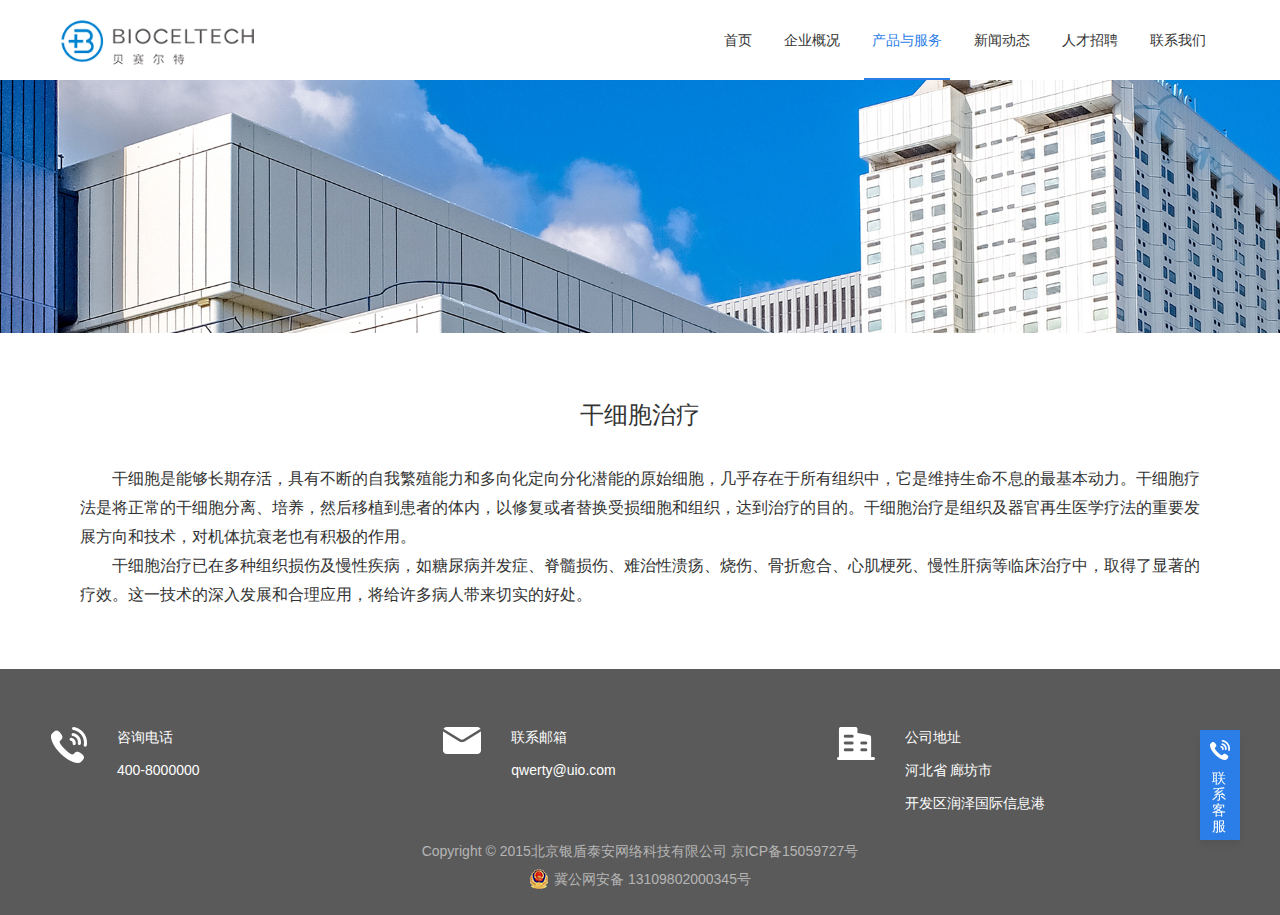
<file: stemCell.html>
<!DOCTYPE html>
<html lang="en">
<head>
	<meta charset="UTF-8">
	<title>hospital</title>
	<link rel="stylesheet" href="css/reset.css">
	<link rel="stylesheet" href="css/common.css">
	<script src="js/jquery-1.8.3.min.js"></script>
</head>
<body>
	<div class="nav">
		<div class="container clearfix">
			<h1 class="logo lf">
	          <a href="index.html">
	          <img src="images/logo.png" alt="logo">
        </a>
		    </h1>
		    <ul class="navbar rt">
		    	<li class="menu">
	          		<a href="index.html" class="link">首页</a>
		    	</li>
		    	<li class="menu">
		    		<a href="companyProfile.html" class="link">企业概况</a>
		    		<ul class="submenu">
	                    <li>
	                        <a href="companyProfile.html">企业简介</a>
	                    </li>
	                    <li>
	                        <a href="ourTeam.html">团队介绍</a>
	                    </li>
	                    <li>
							<a href="successCase.html">成功案例</a>
	                    </li>
	                </ul>
		    	</li>
		    	<li class="menu">
		    		<a href="product.html" class="link current">产品与服务</a>
		    		<ul class="submenu">
	                    <li>
							<a href="product.html">肿瘤细胞治疗</a>
	                    </li>
	                    <li>
							<a href="immune.html">免疫功能检验</a>
	                    </li>
	                    <li>
							<a href="antiAging.html">免疫抗衰老</a>
	                    </li>
	                    <li>
							<a href="stemCell.html">干细胞治疗</a>
	                    </li>
	                </ul>
		    	</li>
		    	<li class="menu">
		    		<a href="news.html" class="link">新闻动态</a>
		    		<ul class="submenu">
	                    <li>
							<a href="news.html">公司新闻</a>
	                    </li>
	                    <li>
							<a href="news.html">业界新闻</a>
	                    </li>
	                </ul>
		    	</li>
		    	<li class="menu">
		    		<a href="talent.html" class="link">人才招聘</a>
		    	</li>
				<li class="menu">
					<a href="aboutus.html" class="link">联系我们</a>
				</li>
		    </ul>
		</div>
	</div>
	
	<div class="banner-img">
		<img src="images/product.jpg" alt="">
	</div>
	
	<div class="container">
		<div class="page-content">
			<div class="company-conter">
	            <h3 style="text-align:center;font-size: 24px;">干细胞治疗</h3><br>
	            <p>干细胞是能够长期存活，具有不断的自我繁殖能力和多向化定向分化潜能的原始细胞，几乎存在于所有组织中，它是维持生命不息的最基本动力。干细胞疗法是将正常的干细胞分离、培养，然后移植到患者的体内，以修复或者替换受损细胞和组织，达到治疗的目的。干细胞治疗是组织及器官再生医学疗法的重要发展方向和技术，对机体抗衰老也有积极的作用。</p>
	            <p>干细胞治疗已在多种组织损伤及慢性疾病，如糖尿病并发症、脊髓损伤、难治性溃疡、烧伤、骨折愈合、心肌梗死、慢性肝病等临床治疗中，取得了显著的疗效。这一技术的深入发展和合理应用，将给许多病人带来切实的好处。</p>
	        </div>
        </div>
	</div>
	
	<div class="footer">
		<div class="container foot-centent clearfix">
	    <dl>
	      <dt class="left">
	        <img src="images/phone.png" alt="">
	      </dt>
	      <dd class="left">
	        <p>咨询电话</p>
	        <p>400-8000000</p>
	      </dd>
	    </dl>
	    <dl>
	      <dt class="left">
	        <img src="images/email.png" alt="">
	      </dt>
	      <dd class="left">
	        <p>联系邮箱</p>
	        <p>qwerty@uio.com</p>
	      </dd>
	    </dl>
	    <dl>
	      <dt class="left">
	        <img src="images/address.png" alt="">
	      </dt>
	      <dd class="left">
	        <p>公司地址</p>
	        <p>河北省 廊坊市</p>
	        <p>开发区润泽国际信息港</p>
	      </dd>
	    </dl>
	    <div class="back-bar" id="backBtn">
	      <div class="kefu">
	        <i></i>
	        <span>联系客服</span>
	        <div class="kefu-box">
	          <div class="kefu-content">
	            <p class="title">客服电话</p>
	            <p class="num">400-8000000</p>
	          </div>
	        </div>
	      </div>
	      <div class="gotop"></div>
	    </div>
		
	  </div>
    <p class="copyright" style="text-align: center;height: 28px;">
        Copyright © 2015北京银盾泰安网络科技有限公司 京ICP备15059727号
    </p>
    <div style="text-align: center; padding-bottom:20px;">
        <a target="_blank" href="http://www.beian.gov.cn/portal/registerSystemInfo?recordcode=13109802000345" style="display:inline-block;text-decoration:none;height:20px;line-height:20px;">
            <img src="images/record_icon.png" style="float:left;"/>
            <p style="float:left;height:20px;line-height:20px;margin: 0px 0px 0px 5px;color: #b5b5b5">
                冀公网安备 13109802000345号
            </p>
        </a>
    </div>  
	</div>
	<script src="js/scrollTop.js"></script>
</body>
</html>
</file>
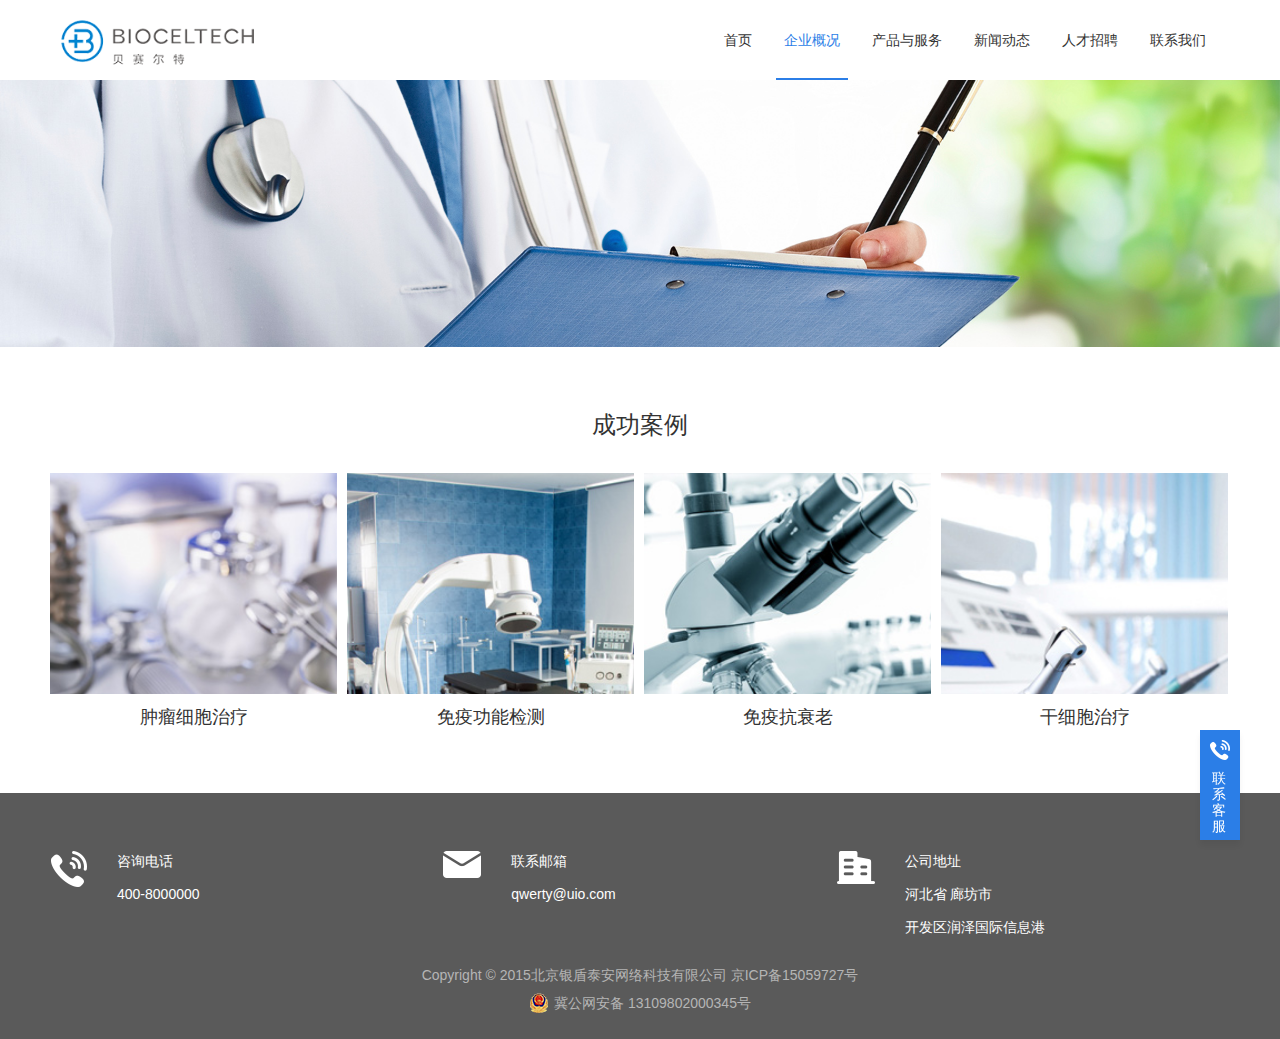
<file: successCase.html>
<!DOCTYPE html>
<html lang="en">
<head>
	<meta charset="UTF-8">
	<title>hospital</title>
	<link rel="stylesheet" href="css/reset.css">
	<link rel="stylesheet" href="css/common.css">
	<script src="js/jquery-1.8.3.min.js"></script>
</head>
<body>
	<div class="nav">
		<div class="container clearfix">
			<h1 class="logo lf">
	          <a href="index.html">
	          <img src="images/logo.png" alt="logo">
        </a>
		    </h1>
		    <ul class="navbar rt">
		    	<li class="menu">
	          		<a href="index.html" class="link">首页</a>
		    	</li>
		    	<li class="menu">
		    		<a href="companyProfile.html" class="link current">企业概况</a>
		    		<ul class="submenu">
	                    <li>
	                        <a href="companyProfile.html">企业简介</a>
	                    </li>
	                    <li>
	                        <a href="ourTeam.html">团队介绍</a>
	                    </li>
	                    <li>
							<a href="successCase.html">成功案例</a>
	                    </li>
	                </ul>
		    	</li>
		    	<li class="menu">
		    		<a href="product.html" class="link">产品与服务</a>
		    		<ul class="submenu">
	                    <li>
							<a href="product.html">肿瘤细胞治疗</a>
	                    </li>
	                    <li>
							<a href="immune.html">免疫功能检验</a>
	                    </li>
	                    <li>
							<a href="antiAging.html">免疫抗衰老</a>
	                    </li>
	                    <li>
							<a href="stemCell.html">干细胞治疗</a>
	                    </li>
	                </ul>
		    	</li>
		    	<li class="menu">
		    		<a href="news.html" class="link">新闻动态</a>
		    		<ul class="submenu">
	                    <li>
							<a href="news.html">公司新闻</a>
	                    </li>
	                    <li>
							<a href="news.html">业界新闻</a>
	                    </li>
	                </ul>
		    	</li>
		    	<li class="menu">
		    		<a href="talent.html" class="link">人才招聘</a>
		    	</li>
				<li class="menu">
					<a href="aboutus.html" class="link">联系我们</a>
				</li>
		    </ul>
		</div>
	</div>
	<div class="banner-img">
		<img src="images/info.jpg" alt="">
	</div>

	<div class="container">
        <div class="section section2">
			<h3 class="title">成功案例</h3>
			<ul class="photo-img clearfix">
				<li>
					<div class="img-box">
						<a href="case-detail.html">
							<img src="images/list01.jpg" alt="">
						</a>
					</div>
					<h3 class="text">
						<a href="case-detail.html">肿瘤细胞治疗</a>
					</h3>
				</li>
				<li>
					<div class="img-box">
						<a href="case-detail.html">
							<img src="images/list02.jpg" alt="">
						</a>
					</div>
					<h3 class="text">
						<a href="case-detail.html">免疫功能检测</a>
					</h3>
				</li>
				<li>
					<div class="img-box">
						<a href="case-detail.html">
							<img src="images/list03.jpg" alt="">
						</a>
					</div>
					<h3 class="text">
						<a href="case-detail.html">免疫抗衰老</a>
					</h3>
				</li>
				<li>
					<div class="img-box">
						<a href="case-detail.html">
							<img src="images/list04.jpg" alt="">
						</a>
					</div>
					<h3 class="text">
						<a href="case-detail.html">干细胞治疗</a>
					</h3>
				</li>
			</ul>
		</div>
	</div>
	
	<br>
	<br>
	<div class="footer">
		<div class="container foot-centent clearfix">
	    <dl>
	      <dt class="left">
	        <img src="images/phone.png" alt="">
	      </dt>
	      <dd class="left">
	        <p>咨询电话</p>
	        <p>400-8000000</p>
	      </dd>
	    </dl>
	    <dl>
	      <dt class="left">
	        <img src="images/email.png" alt="">
	      </dt>
	      <dd class="left">
	        <p>联系邮箱</p>
	        <p>qwerty@uio.com</p>
	      </dd>
	    </dl>
	    <dl>
	      <dt class="left">
	        <img src="images/address.png" alt="">
	      </dt>
	      <dd class="left">
	        <p>公司地址</p>
	        <p>河北省 廊坊市</p>
	        <p>开发区润泽国际信息港</p>
	      </dd>
	    </dl>
	    <div class="back-bar" id="backBtn">
	      <div class="kefu">
	        <i></i>
	        <span>联系客服</span>
	        <div class="kefu-box">
	          <div class="kefu-content">
	            <p class="title">客服电话</p>
	            <p class="num">400-8000000</p>
	          </div>
	        </div>
	      </div>
	      <div class="gotop"></div>
	    </div>
		
	  </div>
    <p class="copyright" style="text-align: center;height: 28px;">
        Copyright © 2015北京银盾泰安网络科技有限公司 京ICP备15059727号
    </p>
    <div style="text-align: center; padding-bottom:20px;">
        <a target="_blank" href="http://www.beian.gov.cn/portal/registerSystemInfo?recordcode=13109802000345" style="display:inline-block;text-decoration:none;height:20px;line-height:20px;">
            <img src="images/record_icon.png" style="float:left;"/>
            <p style="float:left;height:20px;line-height:20px;margin: 0px 0px 0px 5px;color: #b5b5b5">
                冀公网安备 13109802000345号
            </p>
        </a>
    </div>  
	</div>
	<script src="js/scrollTop.js"></script>
</body>
</html>
</file>
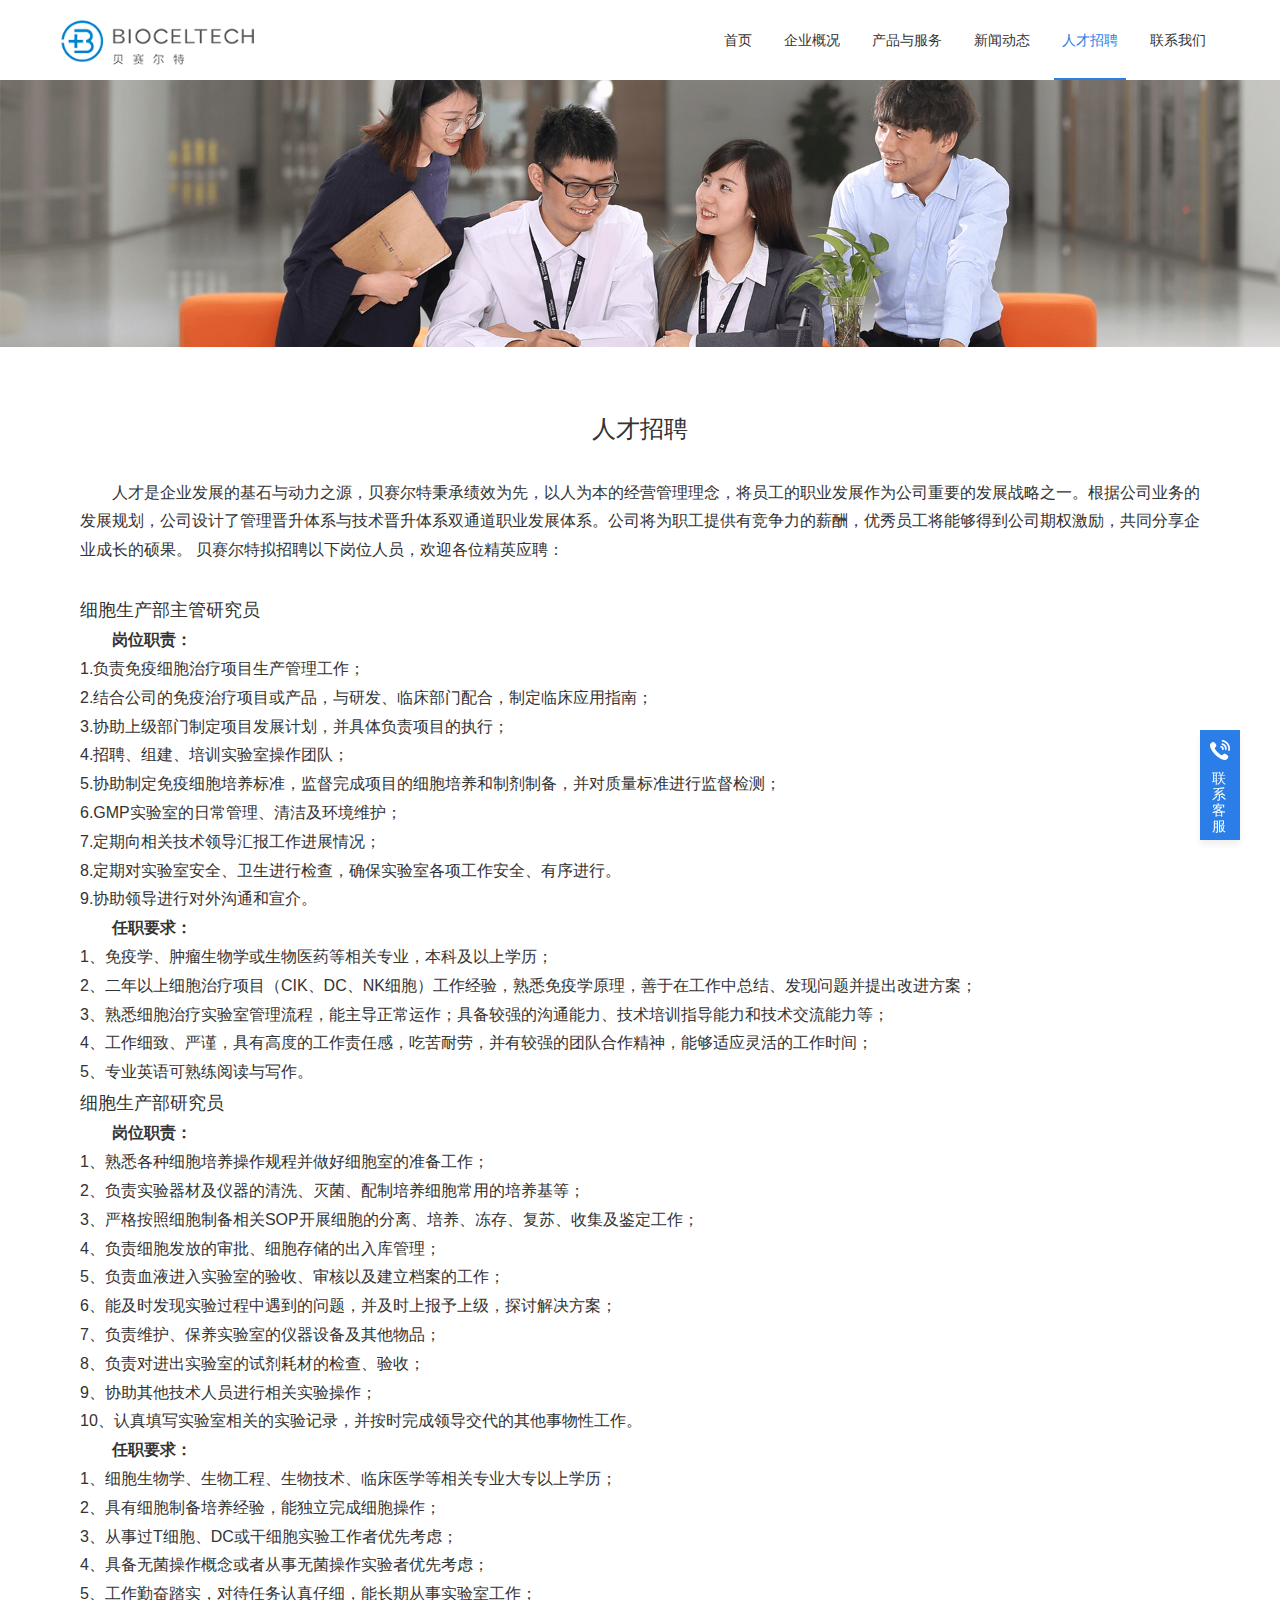
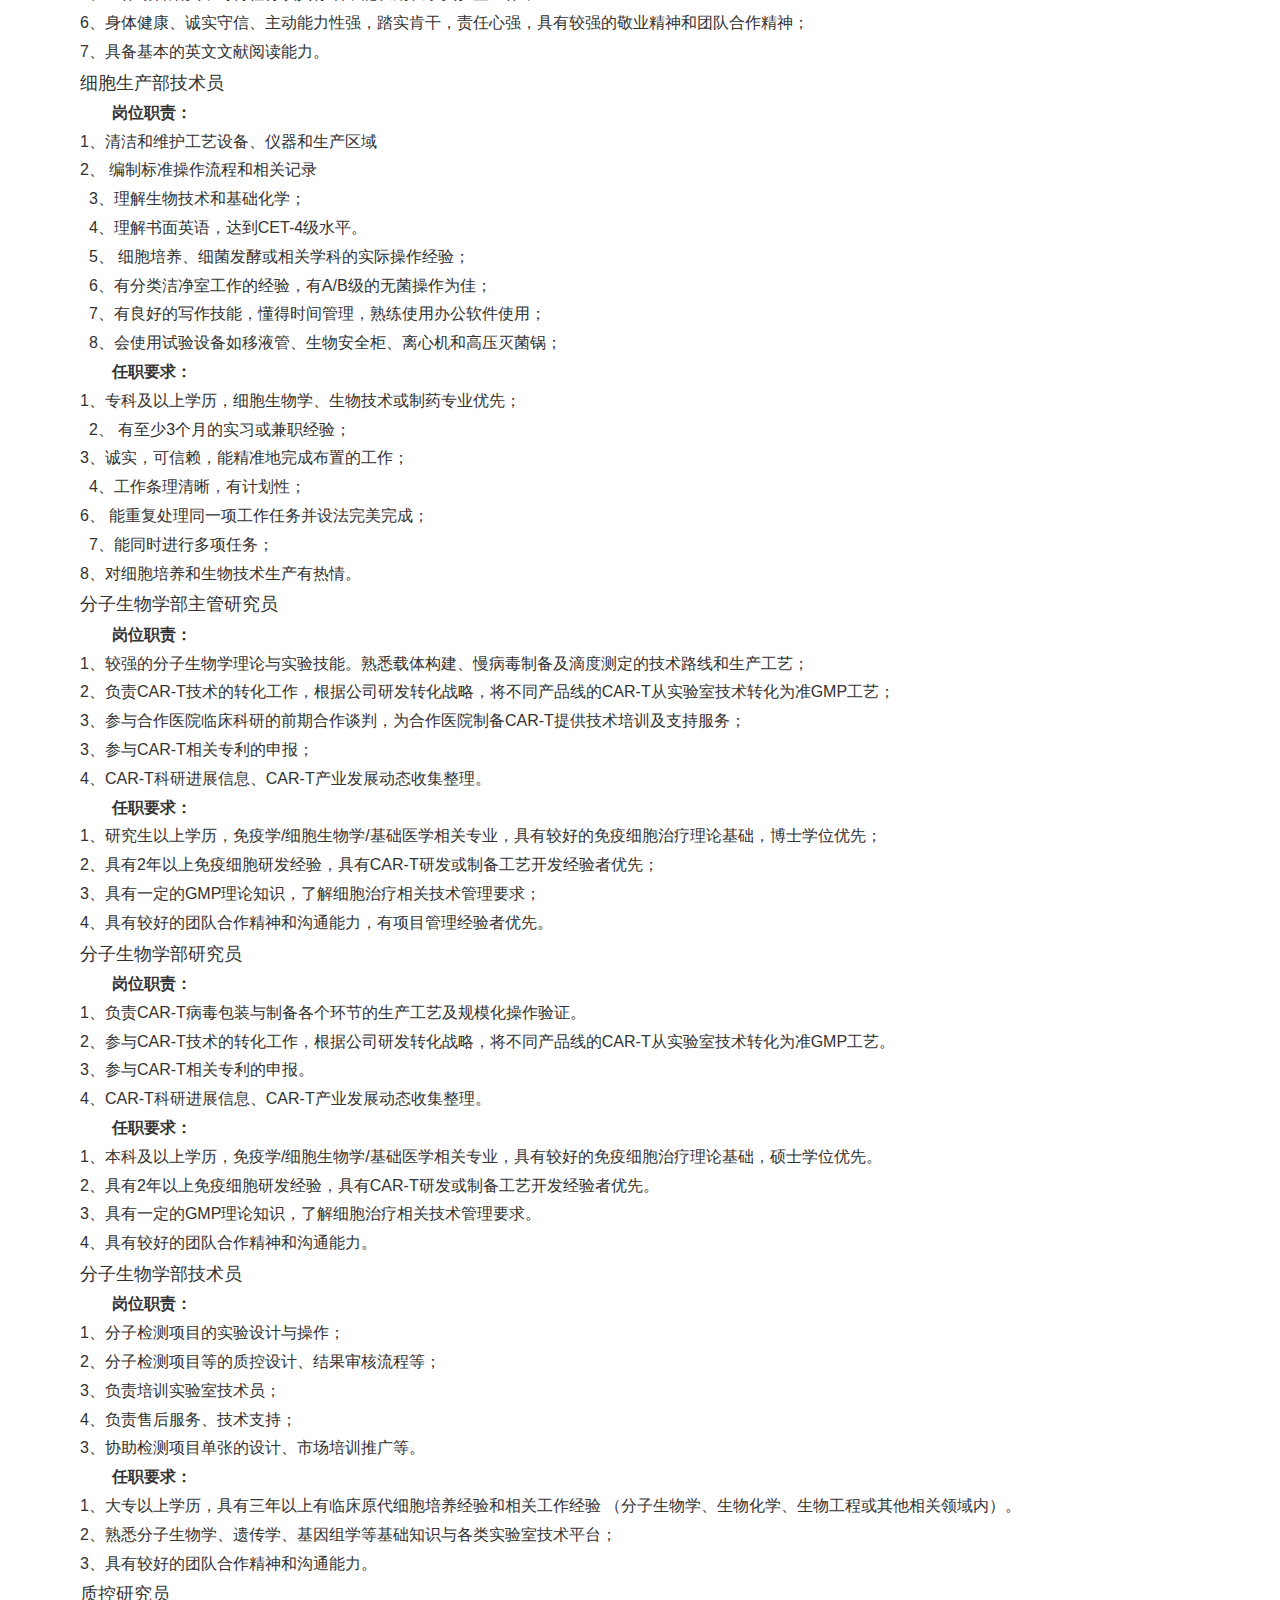
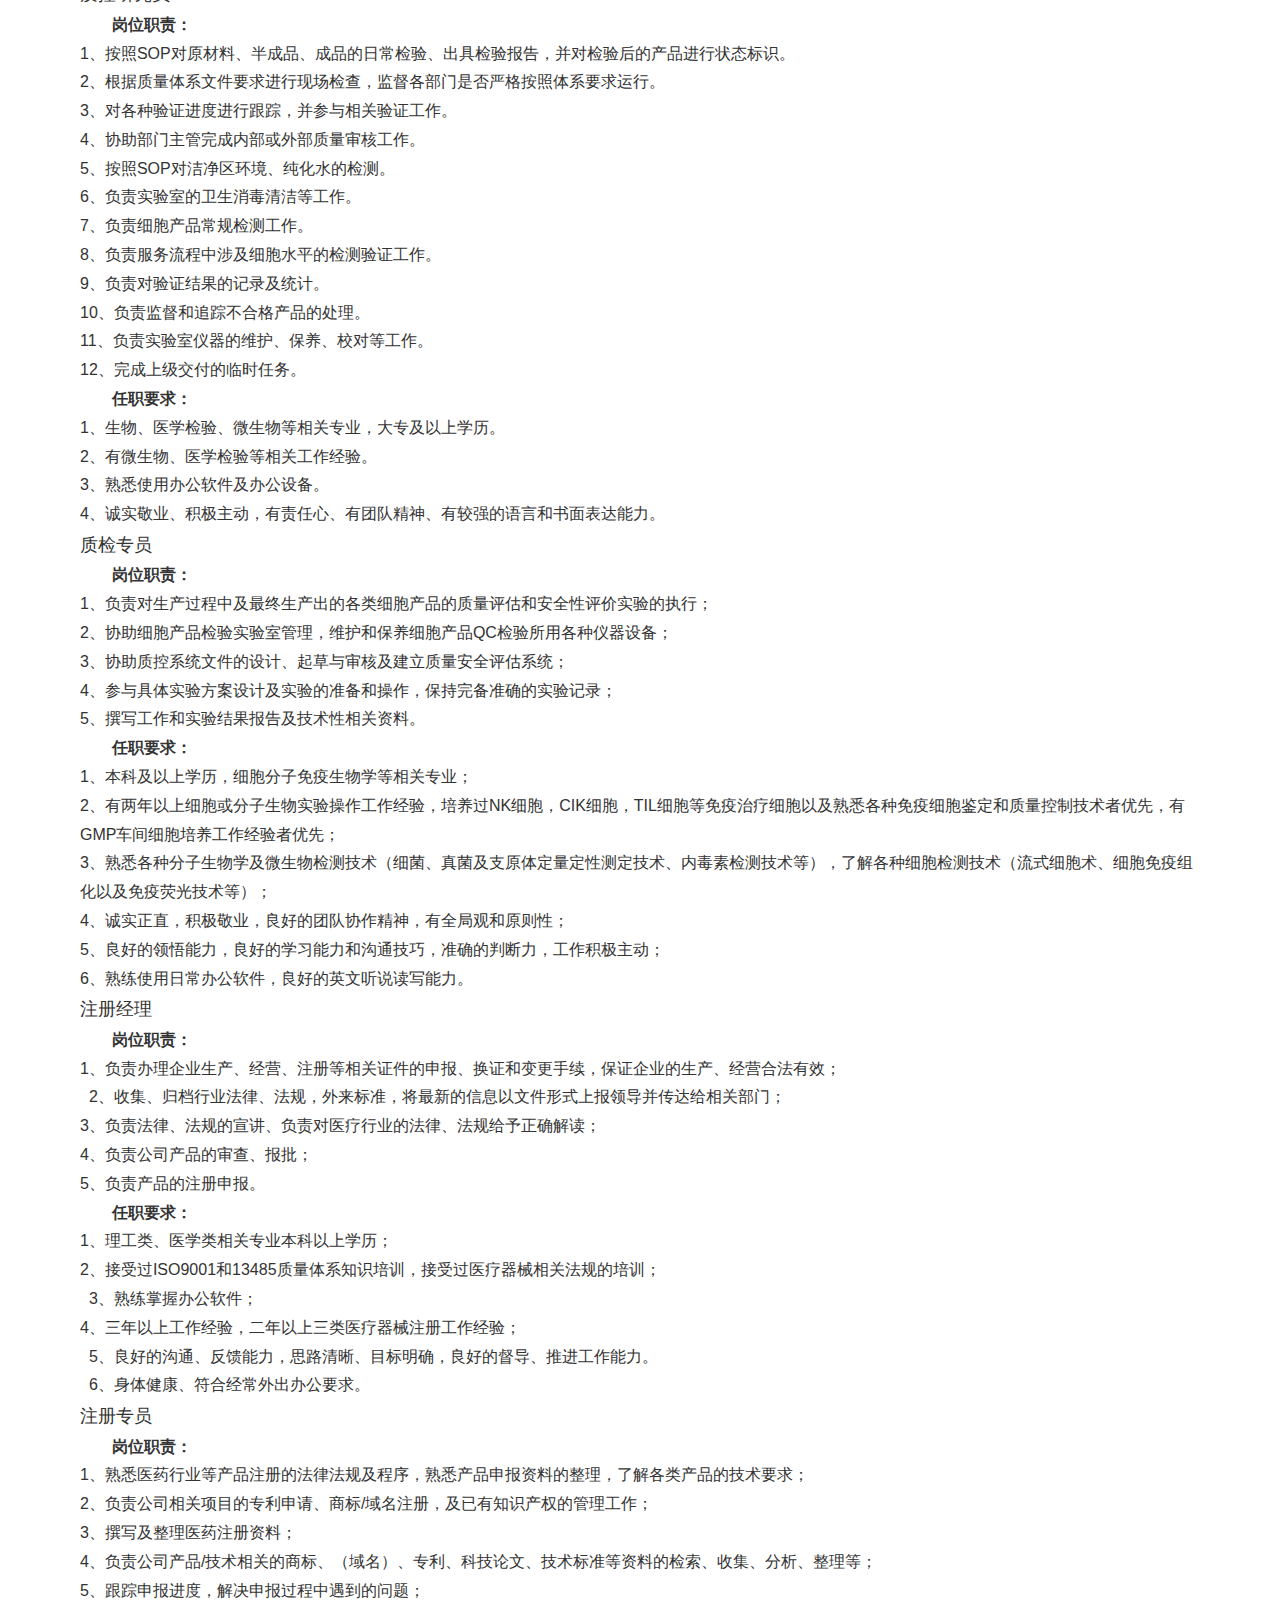
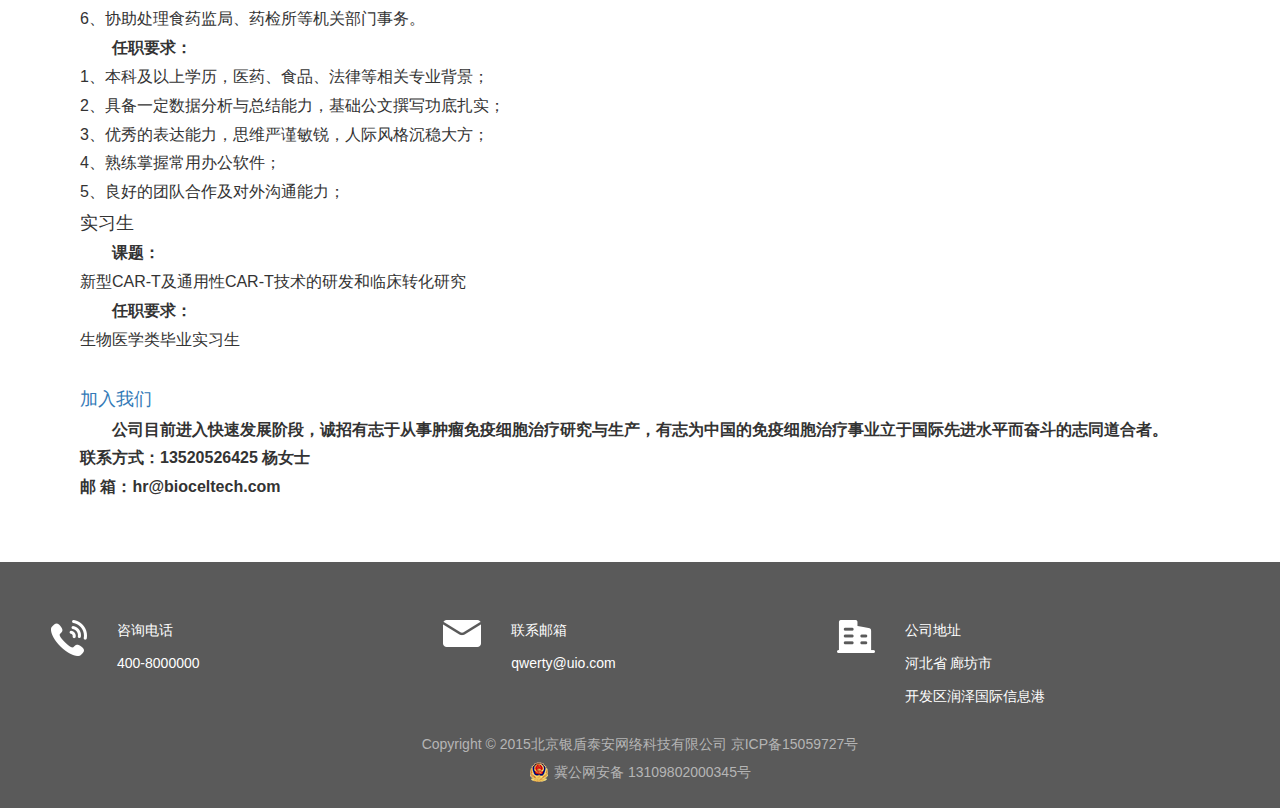
<file: talent.html>
<!DOCTYPE html>
<html lang="en">
<head>
	<meta charset="UTF-8">
	<title>hospital</title>
	<link rel="stylesheet" href="css/reset.css">
	<link rel="stylesheet" href="css/common.css">
    <script src="js/jquery-1.8.3.min.js"></script>
</head>
<body>
	<div class="nav">
        <div class="container clearfix">
            <h1 class="logo lf">
              <a href="index.html">
              <img src="images/logo.png" alt="logo">
        </a>
            </h1>
            <ul class="navbar rt">
                <li class="menu">
                    <a href="index.html" class="link">首页</a>
                </li>
                <li class="menu">
                    <a href="companyProfile.html" class="link">企业概况</a>
                    <ul class="submenu">
                        <li>
                            <a href="companyProfile.html">企业简介</a>
                        </li>
                        <li>
                            <a href="ourTeam.html">团队介绍</a>
                        </li>
                        <li>
                            <a href="successCase.html">成功案例</a>
                        </li>
                    </ul>
                </li>
                <li class="menu">
                    <a href="product.html" class="link">产品与服务</a>
                    <ul class="submenu">
                        <li>
                            <a href="product.html">肿瘤细胞治疗</a>
                        </li>
                        <li>
                            <a href="immune.html">免疫功能检验</a>
                        </li>
                        <li>
                            <a href="antiAging.html">免疫抗衰老</a>
                        </li>
                        <li>
                            <a href="stemCell.html">干细胞治疗</a>
                        </li>
                    </ul>
                </li>
                <li class="menu">
                    <a href="news.html" class="link">新闻动态</a>
                    <ul class="submenu">
                        <li>
                            <a href="news.html">公司新闻</a>
                        </li>
                        <li>
                            <a href="news.html">业界新闻</a>
                        </li>
                    </ul>
                </li>
                <li class="menu">
                    <a href="talent.html" class="link current">人才招聘</a>
                </li>
                <li class="menu">
                    <a href="aboutus.html" class="link">联系我们</a>
                </li>
            </ul>
        </div>
    </div>
	<div class="banner-img">
		<img src="images/rc.jpg" alt="">
	</div>
	<div class="container">
		<div class="page-content">
			
			<div class="company-conter">
                <h3 style="text-align:center;font-size: 24px;">人才招聘</h3><br>
				<p style="text-indent:2em">人才是企业发展的基石与动力之源，贝赛尔特秉承绩效为先，以人为本的经营管理理念，将员工的职业发展作为公司重要的发展战略之一。根据公司业务的发展规划，公司设计了管理晋升体系与技术晋升体系双通道职业发展体系。公司将为职工提供有竞争力的薪酬，优秀员工将能够得到公司期权激励，共同分享企业成长的硕果。
	贝赛尔特拟招聘以下岗位人员，欢迎各位精英应聘：</p><br>

                <h3>细胞生产部主管研究员</h3>

                <p>
                    <b>岗位职责：</b><br>
                    1.负责免疫细胞治疗项目生产管理工作；<br>
                    2.结合公司的免疫治疗项目或产品，与研发、临床部门配合，制定临床应用指南；<br>
                    3.协助上级部门制定项目发展计划，并具体负责项目的执行；<br>
                    4.招聘、组建、培训实验室操作团队；<br>
                    5.协助制定免疫细胞培养标准，监督完成项目的细胞培养和制剂制备，并对质量标准进行监督检测；<br>
                    6.GMP实验室的日常管理、清洁及环境维护；<br>
                    7.定期向相关技术领导汇报工作进展情况；<br>
                    8.定期对实验室安全、卫生进行检查，确保实验室各项工作安全、有序进行。<br>
                    9.协助领导进行对外沟通和宣介。
                </p>
                <p>
                    <b>任职要求：</b><br>
                    1、免疫学、肿瘤生物学或生物医药等相关专业，本科及以上学历；<br>
                    2、二年以上细胞治疗项目（CIK、DC、NK细胞）工作经验，熟悉免疫学原理，善于在工作中总结、发现问题并提出改进方案；<br>
                    3、熟悉细胞治疗实验室管理流程，能主导正常运作；具备较强的沟通能力、技术培训指导能力和技术交流能力等；<br>
                    4、工作细致、严谨，具有高度的工作责任感，吃苦耐劳，并有较强的团队合作精神，能够适应灵活的工作时间；<br>
                    5、专业英语可熟练阅读与写作。
                </p>
                <h3>细胞生产部研究员</h3>
                <p>
                    <b>岗位职责：</b><br>
                    1、熟悉各种细胞培养操作规程并做好细胞室的准备工作；<br>
                    2、负责实验器材及仪器的清洗、灭菌、配制培养细胞常用的培养基等；<br>
                    3、严格按照细胞制备相关SOP开展细胞的分离、培养、冻存、复苏、收集及鉴定工作；<br>
                    4、负责细胞发放的审批、细胞存储的出入库管理；<br>
                    5、负责血液进入实验室的验收、审核以及建立档案的工作；<br>
                    6、能及时发现实验过程中遇到的问题，并及时上报予上级，探讨解决方案；<br>
                    7、负责维护、保养实验室的仪器设备及其他物品；<br>
                    8、负责对进出实验室的试剂耗材的检查、验收；<br>
                    9、协助其他技术人员进行相关实验操作；<br>
                    10、认真填写实验室相关的实验记录，并按时完成领导交代的其他事物性工作。
                </p>
                <p>
                    <b>任职要求：</b><br>
                    1、细胞生物学、生物工程、生物技术、临床医学等相关专业大专以上学历；<br>
                    2、具有细胞制备培养经验，能独立完成细胞操作；<br>
                    3、从事过T细胞、DC或干细胞实验工作者优先考虑；<br>
                    4、具备无菌操作概念或者从事无菌操作实验者优先考虑；<br>
                    5、工作勤奋踏实，对待任务认真仔细，能长期从事实验室工作；<br>
                    6、身体健康、诚实守信、主动能力性强，踏实肯干，责任心强，具有较强的敬业精神和团队合作精神；<br>
                    7、具备基本的英文文献阅读能力。
                </p>
                <h3>细胞生产部技术员</h3>
                <p>
                    <b>岗位职责：</b><br>
                    1、清洁和维护工艺设备、仪器和生产区域&nbsp;<br>
                    2、 编制标准操作流程和相关记录<br>&nbsp;
                    3、理解生物技术和基础化学；<br>&nbsp;
                    4、理解书面英语，达到CET-4级水平。<br>&nbsp;
                    5、 细胞培养、细菌发酵或相关学科的实际操作经验；<br>&nbsp;
                    6、有分类洁净室工作的经验，有A/B级的无菌操作为佳；<br>&nbsp;
                    7、有良好的写作技能，懂得时间管理，熟练使用办公软件使用；<br>&nbsp;
                    8、会使用试验设备如移液管、生物安全柜、离心机和高压灭菌锅；&nbsp;
                </p>
                <p>
                    <b>任职要求：</b><br>
                    1、专科及以上学历，细胞生物学、生物技术或制药专业优先；<br>&nbsp;
                    2、 有至少3个月的实习或兼职经验；&nbsp;<br>
                    3、诚实，可信赖，能精准地完成布置的工作；<br>&nbsp;
                    4、工作条理清晰，有计划性；&nbsp;<br>
                    6、 能重复处理同一项工作任务并设法完美完成；<br>&nbsp;
                    7、能同时进行多项任务；&nbsp;<br>
                    8、对细胞培养和生物技术生产有热情。
                </p>

                <h3>分子生物学部主管研究员</h3>
                <p>
                    <b>岗位职责：</b><br>
                    1、较强的分子生物学理论与实验技能。熟悉载体构建、慢病毒制备及滴度测定的技术路线和生产工艺；<br>
                    2、负责CAR-T技术的转化工作，根据公司研发转化战略，将不同产品线的CAR-T从实验室技术转化为准GMP工艺；<br>
                    3、参与合作医院临床科研的前期合作谈判，为合作医院制备CAR-T提供技术培训及支持服务；<br>
                    3、参与CAR-T相关专利的申报；<br>
                    4、CAR-T科研进展信息、CAR-T产业发展动态收集整理。&nbsp;
                </p>
                <p>
                    <b>任职要求：</b><br>
                    1、研究生以上学历，免疫学/细胞生物学/基础医学相关专业，具有较好的免疫细胞治疗理论基础，博士学位优先；<br>
                    2、具有2年以上免疫细胞研发经验，具有CAR-T研发或制备工艺开发经验者优先；<br>
                    3、具有一定的GMP理论知识，了解细胞治疗相关技术管理要求；<br>
                    4、具有较好的团队合作精神和沟通能力，有项目管理经验者优先。
                </p>
                <h3>分子生物学部研究员</h3>
                <p>
                    <b>岗位职责：</b><br>
                    1、负责CAR-T病毒包装与制备各个环节的生产工艺及规模化操作验证。<br>
                    2、参与CAR-T技术的转化工作，根据公司研发转化战略，将不同产品线的CAR-T从实验室技术转化为准GMP工艺。<br>
                    3、参与CAR-T相关专利的申报。<br>
                    4、CAR-T科研进展信息、CAR-T产业发展动态收集整理。&nbsp;
                </p>
                <p>
                    <b>任职要求：</b><br>
                    1、本科及以上学历，免疫学/细胞生物学/基础医学相关专业，具有较好的免疫细胞治疗理论基础，硕士学位优先。<br>
                    2、具有2年以上免疫细胞研发经验，具有CAR-T研发或制备工艺开发经验者优先。<br>
                    3、具有一定的GMP理论知识，了解细胞治疗相关技术管理要求。<br>
                    4、具有较好的团队合作精神和沟通能力。
                </p>
                <h3>分子生物学部技术员</h3>
                <p>
                    <b>岗位职责：</b><br>
                    1、分子检测项目的实验设计与操作；&nbsp;<br>
                    2、分子检测项目等的质控设计、结果审核流程等；&nbsp;<br>
                    3、负责培训实验室技术员；&nbsp;<br>
                    4、负责售后服务、技术支持；&nbsp;<br>
                    3、协助检测项目单张的设计、市场培训推广等。
                </p>
                <p>
                    <b>任职要求：</b><br>
                    1、大专以上学历，具有三年以上有临床原代细胞培养经验和相关工作经验 （分子生物学、生物化学、生物工程或其他相关领域内）。&nbsp;&nbsp;
                    <br>2、熟悉分子生物学、遗传学、基因组学等基础知识与各类实验室技术平台；&nbsp;<br>
                    3、具有较好的团队合作精神和沟通能力。
                </p>

                <h3>质控研究员</h3>
                <p>
                    <b>岗位职责：</b><br>
                    1、按照SOP对原材料、半成品、成品的日常检验、出具检验报告，并对检验后的产品进行状态标识。<br>
                    2、根据质量体系文件要求进行现场检查，监督各部门是否严格按照体系要求运行。<br>
                    3、对各种验证进度进行跟踪，并参与相关验证工作。<br>
                    4、协助部门主管完成内部或外部质量审核工作。<br>
                    5、按照SOP对洁净区环境、纯化水的检测。<br>
                    6、负责实验室的卫生消毒清洁等工作。<br>
                    7、负责细胞产品常规检测工作。<br>
                    8、负责服务流程中涉及细胞水平的检测验证工作。<br>
                    9、负责对验证结果的记录及统计。<br>
                    10、负责监督和追踪不合格产品的处理。<br>
                    11、负责实验室仪器的维护、保养、校对等工作。<br>
                    12、完成上级交付的临时任务。
                </p>
                <p>
                    <b>任职要求：</b><br>
                    1、生物、医学检验、微生物等相关专业，大专及以上学历。<br>
                    2、有微生物、医学检验等相关工作经验。<br>
                    3、熟悉使用办公软件及办公设备。<br>
                    4、诚实敬业、积极主动，有责任心、有团队精神、有较强的语言和书面表达能力。
                </p>

                <h3>质检专员</h3>
                <p>
                    <b>岗位职责：</b><br>
                    1、负责对生产过程中及最终生产出的各类细胞产品的质量评估和安全性评价实验的执行；<br>
                    2、协助细胞产品检验实验室管理，维护和保养细胞产品QC检验所用各种仪器设备；<br>
                    3、协助质控系统文件的设计、起草与审核及建立质量安全评估系统；<br>
                    4、参与具体实验方案设计及实验的准备和操作，保持完备准确的实验记录；<br>
                    5、撰写工作和实验结果报告及技术性相关资料。
                </p>
                <p>
                    <b>任职要求：</b><br>
                    1、本科及以上学历，细胞分子免疫生物学等相关专业；<br>
                    2、有两年以上细胞或分子生物实验操作工作经验，培养过NK细胞，CIK细胞，TIL细胞等免疫治疗细胞以及熟悉各种免疫细胞鉴定和质量控制技术者优先，有GMP车间细胞培养工作经验者优先；<br>
                    3、熟悉各种分子生物学及微生物检测技术（细菌、真菌及支原体定量定性测定技术、内毒素检测技术等），了解各种细胞检测技术（流式细胞术、细胞免疫组化以及免疫荧光技术等）；<br>
                    4、诚实正直，积极敬业，良好的团队协作精神，有全局观和原则性；<br>
                    5、良好的领悟能力，良好的学习能力和沟通技巧，准确的判断力，工作积极主动；<br>
                    6、熟练使用日常办公软件，良好的英文听说读写能力。
                </p>
                <h3>注册经理</h3>
                <p>
                    <b>岗位职责：</b><br>
                    1、负责办理企业生产、经营、注册等相关证件的申报、换证和变更手续，保证企业的生产、经营合法有效；&nbsp;<br>&nbsp;
                    2、收集、归档行业法律、法规，外来标准，将最新的信息以文件形式上报领导并传达给相关部门；&nbsp;<br>
                    3、负责法律、法规的宣讲、负责对医疗行业的法律、法规给予正确解读；&nbsp;&nbsp;<br>
                    4、负责公司产品的审查、报批；&nbsp;&nbsp;<br>
                    5、负责产品的注册申报。
                </p>
                <p>
                    <b>任职要求：</b><br>
                    1、理工类、医学类相关专业本科以上学历；&nbsp;<br>
                    2、接受过ISO9001和13485质量体系知识培训，接受过医疗器械相关法规的培训；<br>&nbsp;
                    3、熟练掌握办公软件；&nbsp;<br>
                    4、三年以上工作经验，二年以上三类医疗器械注册工作经验；&nbsp;<br>&nbsp;
                    5、良好的沟通、反馈能力，思路清晰、目标明确，良好的督导、推进工作能力。<br>&nbsp;
                    6、身体健康、符合经常外出办公要求。

                </p>
                <h3>注册专员</h3>
                <p>
                    <b>岗位职责：</b><br>
                    1、熟悉医药行业等产品注册的法律法规及程序，熟悉产品申报资料的整理，了解各类产品的技术要求；<br>
                    2、负责公司相关项目的专利申请、商标/域名注册，及已有知识产权的管理工作；<br>
                    3、撰写及整理医药注册资料；<br>
                    4、负责公司产品/技术相关的商标、（域名）、专利、科技论文、技术标准等资料的检索、收集、分析、整理等；<br>
                    5、跟踪申报进度，解决申报过程中遇到的问题；<br>
                    6、协助处理食药监局、药检所等机关部门事务。
                </p>
                <p>
                    <b>任职要求：</b><br>
                    1、本科及以上学历，医药、食品、法律等相关专业背景；<br>
                    2、具备一定数据分析与总结能力，基础公文撰写功底扎实；<br>
                    3、优秀的表达能力，思维严谨敏锐，人际风格沉稳大方；<br>
                    4、熟练掌握常用办公软件；<br>
                    5、良好的团队合作及对外沟通能力；
                </p>

                <h3>实习生</h3>
                <p>
                    <b>课题：</b><br>
                    新型CAR-T及通用性CAR-T技术的研发和临床转化研究
                </p>
                <p>
                    <b>任职要求：</b><br>
                    生物医学类毕业实习生
                </p><br>
                <h3 style="color:#337ab7">加入我们</h3>
                <p>
                    <b>公司目前进入快速发展阶段，诚招有志于从事肿瘤免疫细胞治疗研究与生产，有志为中国的免疫细胞治疗事业立于国际先进水平而奋斗的志同道合者。
                        <br>联系方式：13520526425 杨女士<br>
                        邮    箱：hr@bioceltech.com</b>

                </p>
            </div>
		</div>
	</div>

    <div class="footer">
        <div class="container foot-centent clearfix">
        <dl>
          <dt class="left">
            <img src="images/phone.png" alt="">
          </dt>
          <dd class="left">
            <p>咨询电话</p>
            <p>400-8000000</p>
          </dd>
        </dl>
        <dl>
          <dt class="left">
            <img src="images/email.png" alt="">
          </dt>
          <dd class="left">
            <p>联系邮箱</p>
            <p>qwerty@uio.com</p>
          </dd>
        </dl>
        <dl>
          <dt class="left">
            <img src="images/address.png" alt="">
          </dt>
          <dd class="left">
            <p>公司地址</p>
            <p>河北省 廊坊市</p>
            <p>开发区润泽国际信息港</p>
          </dd>
        </dl>
        <div class="back-bar" id="backBtn">
          <div class="kefu">
            <i></i>
            <span>联系客服</span>
            <div class="kefu-box">
              <div class="kefu-content">
                <p class="title">客服电话</p>
                <p class="num">400-8000000</p>
              </div>
            </div>
          </div>
          <div class="gotop"></div>
        </div>
        
      </div>
    <p class="copyright" style="text-align: center;height: 28px;">
        Copyright © 2015北京银盾泰安网络科技有限公司 京ICP备15059727号
    </p>
    <div style="text-align: center; padding-bottom:20px;">
        <a target="_blank" href="http://www.beian.gov.cn/portal/registerSystemInfo?recordcode=13109802000345" style="display:inline-block;text-decoration:none;height:20px;line-height:20px;">
            <img src="images/record_icon.png" style="float:left;"/>
            <p style="float:left;height:20px;line-height:20px;margin: 0px 0px 0px 5px;color: #b5b5b5">
                冀公网安备 13109802000345号
            </p>
        </a>
    </div>  
    </div>
    <script src="js/scrollTop.js"></script>
</body>
</html>
</file>
<file: css/common.css>
body {
  font-family: "Helvetica Neue",Helvetica,Arial,sans-serif;
  font-size: 14px;
  color: #333; }

h1, h2, h3, h4, h5, h6 {
  font-weight: normal; }

.container {
  width: 1180px;
  margin: 0 auto; }

.clearfix:after {
  content: "";
  display: table;
  clear: both; }

.clearfix {
  *zoom: 1; }

.lt, .left {
  float: left; }

.rt, .right {
  float: right; }

a {
  color: #333; }

a:hover {
  text-decoration: none; }

.ellipsis {
  overflow: hidden;
  text-overflow: ellipsis;
  white-space: nowrap; }

/*nav css*/
.nav {
  width: 100%;
  z-index: 10;
  height: 80px;
  background-color: white; }

.nav a {
  color: #333;
  display: block; }

.nav a:focus {
  color: #2b7ee7; }

.nav .logo img {
  height: 80px; }

.nav .navbar {
  margin-left: 50px; }

.nav .navbar .menu,
.nav .nav-right li {
  float: left;
  line-height: 80px; }

.nav .navbar .menu {
  position: relative;
  margin-right: 16px; }

.nav .navbar .menu .current {
  color: #2b7ee7;
  height: 78px;
  border-bottom: 2px solid #2b7ee7; }

.nav .navbar .menu .link {
  padding: 0 8px;
  display: block; }

.nav .navbar .menu:hover .link {
  color: #2b7ee7;
  height: 78px;
  border-bottom: 2px solid #2b7ee7; }

.nav .navbar .menu:hover .submenu {
  display: block; }

.nav .navbar .submenu {
  position: absolute;
  top: 80px;
  left: -20px;
  right: -20px;
  padding: 12px 0;
  background-color: #ffffff;
  box-shadow: 0 0 6px #888;
  z-index: 10;
  display: none; }

.nav .navbar .submenu li {
  height: 32px;
  line-height: 32px;
  padding-left: 24px; }

.nav .navbar .submenu li a {
  display: block; }

.nav .navbar .submenu li:hover a {
  color: #2b7ee7; }

/*nav css end*/
.swiper-container {
  width: 100%;
  height: 500px; }

.swiper-container img {
  width: 100%;
  height: 500px;
  background-size: 100%;
  background-position: center; }

.swiper-container .swiper-pagination-bullet {
  width: 42px;
  height: 4px;
  border-radius: inherit; }

.swiper-container .swiper-pagination-bullet-active {
  background: #2b7ee7; }

.section h3.title {
  font-size: 24px;
  font-weight: 400;
  color: #333;
  text-align: center;
  padding-top: 60px;
  margin-bottom: 30px; }

.section4 {
  margin-bottom: 60px; }

.photo-img li {
  width: 287px;
  float: left;
  margin-right: 10px;
  margin-bottom: 20px; }
  .photo-img li .img-box {
    position: relative;
    width: 100%;
    height: 221px;
    background: #f5f5f5;
    overflow: hidden; }
    .photo-img li .img-box img {
      width: 100%; }
    .photo-img li .img-box .mask {
      position: absolute;
      top: 0;
      left: 0;
      opacity: 0;
      width: 100%;
      height: 221px;
      background: rgba(85, 85, 85, 0.8);
      color: #fff;
      transition: all 0.6s cubic-bezier(0.215, 0.61, 0.355, 1) 0s; }
      .photo-img li .img-box .mask p {
        height: 221px;
        padding: 0 15px;
        display: table-cell;
        vertical-align: middle; }
      .photo-img li .img-box .mask a {
        color: #5babe0; }
  .photo-img li .img-box:hover .mask {
    opacity: 1; }
  .photo-img li .text {
    font-size: 18px;
    margin-top: 10px;
    text-align: center; }
.photo-img li:nth-child(4n) {
  margin-right: 0; }

.news-wrap .new-l {
  float: left;
  width: 640px;
  height: 300px;
  overflow: hidden;
  background: #f2f2f2; }
  .news-wrap .new-l img {
    width: 100%; }
.news-wrap .new-info {
  float: right;
  width: 480px; }
  .news-wrap .new-info h4 {
    height: 30px;
    color: #5babe0;
    border-bottom: 1px solid #d2d2d2; }
  .news-wrap .new-info .more {
    float: right;
    color: #333;
    font-size: 12px; }
  .news-wrap .new-info .more:hover {
    text-decoration: underline; }

.scene-wrap li {
  width: 33.33%;
  float: left; }
.scene-wrap .scene-content {
  margin: 0 20px;
  color: #333;
  display: block; }
.scene-wrap .scene-content h4 {
  font-size: 18px;
  font-weight: normal;
  text-align: center;
  padding-bottom: 10px;
  transition: all 0.15s cubic-bezier(0.4, 0, 0.2, 1); }
.scene-wrap .scene-content p {
  line-height: 24px;
  min-height: 80px;
  text-align: justify; }
  .scene-wrap .scene-content p .link-more {
    font-size: 12px; }
  .scene-wrap .scene-content p .link-more:hover {
    text-decoration: underline; }
.scene-wrap .scene-content:hover h4 {
  color: #5babe0; }
.scene-wrap .scene-img {
  height: 80px;
  text-align: center;
  transition: all 1.5s cubic-bezier(0.4, 0, 0.2, 1) 0s 1; }
  .scene-wrap .scene-img .iconfont {
    color: #aeaeae;
    font-size: 48px; }
.scene-wrap .scene-content:hover .scene-img .iconfont {
  color: #5babe0; }

#newsCarousel {
  height: 268px;
  overflow: hidden; }

.news-list li {
  height: 32px;
  line-height: 32px;
  position: relative; }
  .news-list li a {
    display: block; }
    .news-list li a .text {
      width: 80%;
      display: inline-block; }
    .news-list li a .time {
      position: absolute;
      right: 0;
      top: 0; }
  .news-list li a:hover {
    color: #5babe0; }

.section3 {
  margin-bottom: 30px; }

.banner-img img {
  width: 100%;
  backgroud-size: 100%; }

.contact-img img {
  width: 100%; }

.news-wrap {
  padding: 60px 0 50px; }
  .news-wrap .news-all li {
    border-bottom: #ddd solid 1px;
    padding: 20px 0; }
    .news-wrap .news-all li img {
      display: inline-block;
      vertical-align: middle;
      width: 180px;
      height: 120px; }
  .news-wrap .news-all dl {
    display: inline-block;
    vertical-align: middle;
    width: 980px;
    margin-left: 15px; }
    .news-wrap .news-all dl dt a {
      font-size: 18px;
      color: #555; }
    .news-wrap .news-all dl dt a:hover {
      color: #2b7ee7; }
    .news-wrap .news-all dl dt .time {
      color: #999; }
    .news-wrap .news-all dl dd {
      font-size: 16px;
      color: #999;
      line-height: 30px;
      margin-top: 12px;
      height: 60px;
      overflow: hidden; }

.pagination {
  margin: 10px 10px 0 10px;
  text-align: center;
  min-height: 30px; }
  .pagination span {
    color: #999; }
  .pagination .current span {
    color: #2b7ee7; }
  .pagination .pageNo, .pagination .pagePrev, .pagination .pageNext {
    padding: 5px 7px;
    display: inline-block; }
  .pagination a span {
    color: #666; }

.article {
  padding-top: 50px; }
  .article .topic-title {
    text-align: center;
    padding-bottom: 30px; }
    .article .topic-title h4 {
      font-size: 24px; }
    .article .topic-title time {
      color: #ccc; }
  .article .topic-content {
    line-height: 1.8;
    padding-bottom: 20px;
    margin-bottom: 20px;
    border-bottom: 1px dashed #f0efef; }
    .article .topic-content p {
      font-size: 16px; }
  .article .topic-page {
    margin-bottom: 30px; }
    .article .topic-page a {
      font-size: 16px;
      float: left;
      width: 45%;
      margin: 10px;
      text-align: center;
      border-radius: 5px;
      background-color: #f9f9f9;
      padding: 10px; }
    .article .topic-page a:hover {
      background-color: #5babe0;
      color: #fff; }

.page-content {
  padding: 30px 0px; }
  .page-content .company-conter {
    padding: 30px;
    line-height: 1.8;
    font-size: 16px; }
    .page-content .company-conter img {
      display: block;
      margin: 20px auto; }
    .page-content .company-conter p {
      text-indent: 2em; }

.team-item {
  width: 570px;
  height: 258px;
  float: left;
  margin-bottom: 30px;
  margin-right: 20px;
  background: #f8f8fa; }
  .team-item .img-box {
    float: left; }
    .team-item .img-box .img-center {
      width: 250px;
      height: 250px;
      text-align: center;
      vertical-align: middle;
      display: table-cell; }
  .team-item .team-info {
    float: left;
    width: 290px;
    padding: 40px 8px 0; }
    .team-item .team-info .title {
      font-size: 18px;
      color: #484848; }
    .team-item .team-info .subtitle {
      color: #999;
      margin-top: 7px; }
    .team-item .team-info .description {
      color: #999;
      line-height: 26px;
      margin-top: 15px; }

.team-item
.about-us {
  height: 520px;
  background: #fff; }

.about-us h3 {
  font-size: 24px;
  font-weight: normal;
  letter-spacing: 2px;
  color: #262626;
  text-align: center;
  margin: 70px 0; }

.about-us .map {
  width: 565px;
  height: 305px;
  float: left;
  background: #ccc; }

.about-us dl {
  float: left;
  margin-left: 60px; }

.about-us dl dt {
  font-size: 22px;
  font-weight: normal;
  letter-spacing: 2px;
  color: #333333;
  margin-bottom: 28px; }

.about-us dl dd {
  height: 24px;
  line-height: 24px;
  margin-bottom: 22px;
  font-size: 18px;
  font-weight: normal;
  letter-spacing: 1px;
  color: #333332; }

.about-us dl dd span {
  vertical-align: middle; }

.about-us dl dd .icon {
  width: 24px;
  height: 24px;
  border: solid 1px #9e9e9e;
  border-radius: 50%;
  display: inline-block;
  margin-right: 8px; }

.about-us dl dd .icon01 {
  background: url("../images/contact-icon01.png") no-repeat;
  background-position: center; }

.about-us dl dd .icon02 {
  background: url("../images/contact-icon02.png") no-repeat;
  background-position: center; }

.about-us dl dd .icon03 {
  background: url("../images/contact-icon03.png") no-repeat;
  background-position: center; }

/*footer css*/
.footer {
  position: relative;
  color: #fff;
  background: #5a5a5a;
  padding-top: 58px; }

.footer a {
  color: #fff; }

.footer .foot-centent {
  margin-bottom: 15px; }

.footer dl {
  width: 33.33%;
  float: left; }

.footer dl dt {
  /*margin-left: 90px;*/
  margin-right: 30px; }

.footer dl dd p {
  margin-bottom: 12px; }

.footer .fa {
  color: #5babe0; }

.footer dl .foot-icon {
  width: 38px;
  height: 36px;
  display: block; }

.footer dl .icon-phone {
  background: url(../assets/home/icon_phone.png) no-repeat; }

.footer dl .icon-email {
  background: url(../assets/home/icon_email.png) no-repeat; }

.footer dl .icon-address {
  background: url(../assets/home/icon_address.png) no-repeat; }

.footer .copyright {
  text-align: center;
  height: 28px;
  color: #b5b5b5; }

.footer .back-bar {
  position: fixed;
  right: 40px;
  bottom: 10px;
  z-index: 10;
  height: 160px; }

.footer .kefu {
  position: relative;
  width: 40px;
  height: 110px;
  background-color: #2b7ee7;
  box-shadow: 0px 5px 6px 0px rgba(0, 0, 0, 0.06);
  margin-bottom: 10px;
  cursor: pointer; }

.footer .kefu i {
  width: 40px;
  height: 40px;
  display: block;
  background: url(../images/icon_phone_min.png) no-repeat;
  background-position: center; }

.footer .kefu span {
  margin: 0 12px;
  display: block;
  line-height: 16px; }

.footer .kefu-box {
  position: absolute;
  top: 0;
  right: 40px;
  padding-right: 13px;
  display: none; }

.footer .kefu:hover .kefu-box {
  display: block; }

.footer .kefu-content {
  position: relative;
  width: 160px;
  height: 80px;
  padding: 12px 0 0 18px;
  background-color: #ffffff;
  box-shadow: 0px 0px 11px 0px rgba(0, 0, 0, 0.07);
  cursor: default; }

.footer .kefu-content::after {
  content: '';
  width: 7px;
  height: 6px;
  background: url(../images/panel_arrow.png) no-repeat;
  position: absolute;
  top: 0;
  right: -7px; }

.footer .kefu-content .title {
  color: #333;
  font-size: 16px;
  margin-bottom: 8px; }

.footer .kefu-content .num {
  color: #2b7ee7;
  text-decoration: underline;
  margin-bottom: 4px; }

.footer .kefu-content .working-day {
  color: #9e9e9e; }

.footer .gotop {
  width: 40px;
  height: 40px;
  box-shadow: 0px 5px 6px 0px rgba(0, 0, 0, 0.06);
  background: url(../images/icon_gotop.png) no-repeat;
  background-position: center;
  background-color: #fff;
  cursor: pointer;
  display: none; }

/*footer css end*/

/*# sourceMappingURL=common.css.map */
</file>
<file: css/iconfont/iconfont.css>
@font-face {font-family: "iconfont";
  src: url('iconfont.eot?t=1540626024334'); /* IE9*/
  src: url('iconfont.eot?t=1540626024334#iefix') format('embedded-opentype'), /* IE6-IE8 */
  url('[data-uri]') format('woff'),
  url('iconfont.ttf?t=1540626024334') format('truetype'), /* chrome, firefox, opera, Safari, Android, iOS 4.2+*/
  url('iconfont.svg?t=1540626024334#iconfont') format('svg'); /* iOS 4.1- */
}

.iconfont {
  font-family:"iconfont" !important;
  font-size:16px;
  font-style:normal;
  -webkit-font-smoothing: antialiased;
  -moz-osx-font-smoothing: grayscale;
}

.icon-qiye:before { content: "\e637"; }

.icon-more:before { content: "\e654"; }

.icon-yijin10-zixunanli:before { content: "\e60b"; }

.icon-tuandui_keshi:before { content: "\e685"; }
</file>
